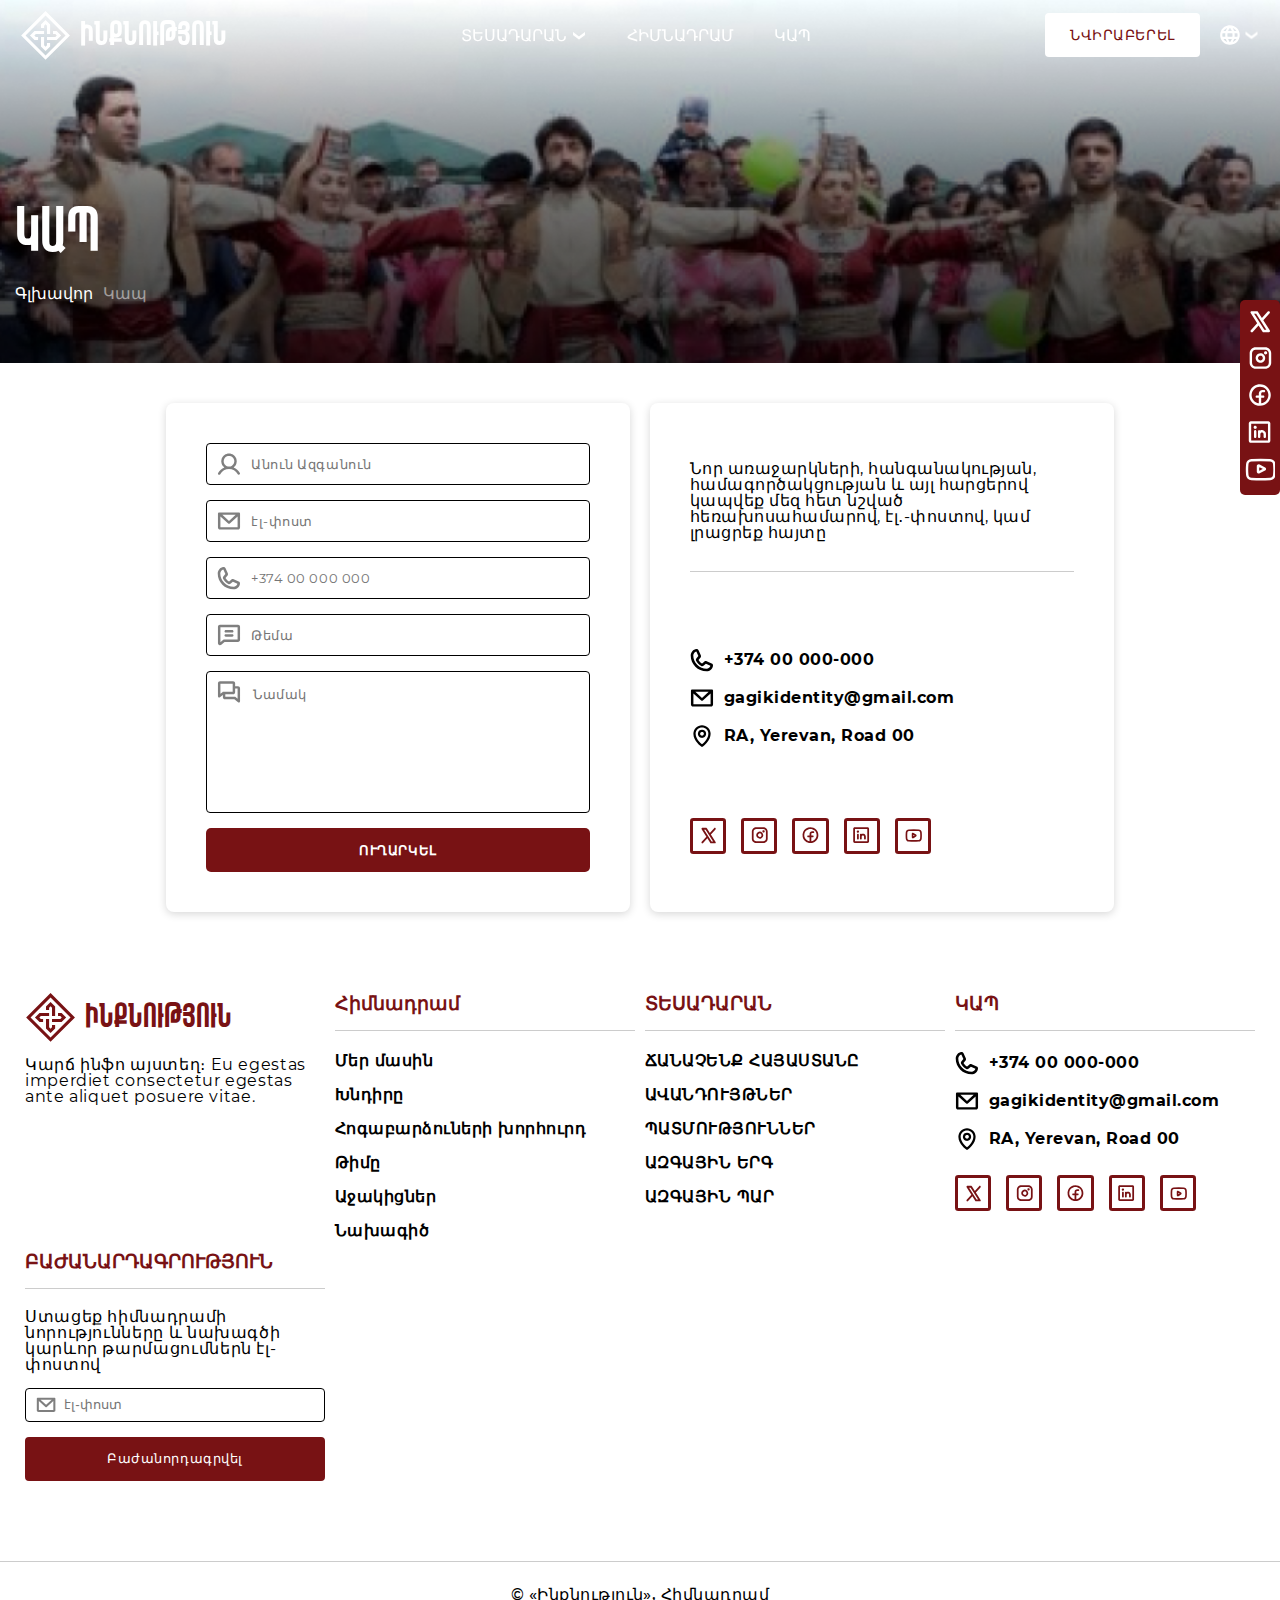
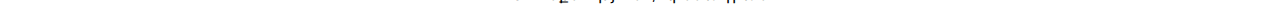
<file: contact.html>
<!DOCTYPE html>
<html lang="en">

<head>
    <meta charset="UTF-8">
    <meta name="viewport" content="width=device-width, initial-scale=1.0">
    <link rel="shortcut icon" href="favicon.ico" type="image/x-icon">
    <title>ԻՆՔՆՈՒԹՅՈՒՆ</title>
    <link rel="stylesheet" href="./Css/style.css">
    <link rel="stylesheet" href="./videotube/videotube.min.css">
</head>

<body>
    <header class="header">
        <div class="container-header container">
            <a class="logo" href="./index.html">
                <svg class="logo-icon">
                    <use xlink:href="./Img/sprite.svg#Logo" />
                </svg>
                <strong class="logo-text">ԻՆՔՆՈՒԹՅՈՒՆ</strong>
            </a>
            <nav class="navbar">
                <ul class="list-reset menu-ul-first">
                    <li>
                        <div class="menu-link-hover">
                            <div class="videolibrary" onclick="myMenuFunction()">
                                <a href="#" class="menu-link menu-link-videolibrary">
                                    ՏԵՍԱԴԱՐԱՆ
                                </a>
                            </div>
                            <ul class="videolibrary-content list-reset" id="videolibrary-content">
                                <li><a href="./gallery.html" class="videolibrary-services">ՃԱՆԱՉԵՆՔ ՀԱՅԱՍՏԱՆԸ</a></li>
                                <li><a href="./gallery.html" class="videolibrary-services">ԱՎԱՆԴՈՒՅԹՆԵՐ</a></li>
                                <li><a href="./gallery.html" class="videolibrary-services">ՊԱՏՄՈՒԹՅՈՒՆՆԵՐ</a></li>
                                <li><a href="./gallery.html" class="videolibrary-services">ԱԶԳԱՅԻՆ ԵՐԳ</a></li>
                                <li><a href="./gallery.html" class="videolibrary-services">ԱԶԳԱՅԻՆ ՊԱՐ</a></li>
                            </ul>
                        </div>
                    </li>
                    <li><a href="./fund.html">ՀԻՄՆԱԴՐԱՄ</a></li>
                    <li><a href="./contact.html">ԿԱՊ</a></li>
                </ul>

            </nav>
            <div class="burger-menu">
                <ul class="list-reset menu-ul">
                    <li>
                        <div class="menu-link-hover">
                            <div class="language" onclick="myLanguageFunction()">
                                <a href="#" class="menu-link menu-link-language">
                                    <svg class="menu-language-icon">
                                        <use xlink:href="./Img/sprite.svg#language" />
                                    </svg>
                                </a>
                            </div>
                            <ul class="language-content list-reset" id="language-content">
                                <li>
                                    <a href="#" class="language-services">
                                        <svg class="language-icon">
                                            <use xlink:href="./Img/sprite.svg#english" />
                                        </svg>
                                    </a>
                                </li>
                                <li>
                                    <a href="#" class="language-services">
                                        <svg class="language-icon">
                                            <use xlink:href="./Img/sprite.svg#russia" />
                                        </svg>
                                    </a>
                                </li>
                                <li>
                                    <a href="#" class="language-services">
                                        <svg class="language-icon">
                                            <use xlink:href="./Img/sprite.svg#armenia" />
                                        </svg>
                                    </a>
                                </li>
                            </ul>
                        </div>
                    </li>
                    <li>
                        <a href="./donation.html" class="button-header">
                            ՆՎԻՐԱԲԵՐԵԼ
                        </a>
                    </li>
                </ul>
                <button class="burger">
                    <span class="burger__line"></span>
                    <span class="burger__line"></span>
                    <span class="burger__line"></span>
                </button>
            </div>
        </div>
    </header>
    <ul class="header-socials-list">
        <li class="header-socials-item">
            <a class="header-socials-link" href="#" target="_blank">
                <svg class="header-socials-icon">
                    <use xlink:href="./Img/sprite.svg#twitter" />
                </svg>
            </a>
        </li>
        <li class="header-socials-item">
            <a class="header-socials-link" href="#" target="_blank">
                <svg class="header-socials-icon">
                    <use xlink:href="./Img/sprite.svg#instagram" />
                </svg>
            </a>
        </li>
        <li class="header-socials-item">
            <a class="header-socials-link" href="#" target="_blank">
                <svg class="header-socials-icon">
                    <use xlink:href="./Img/sprite.svg#facebook" />
                </svg>
            </a>
        </li>
        <li class="header-socials-item">
            <a class="header-socials-link" href="#" target="_blank">
                <svg class="header-socials-icon">
                    <use xlink:href="./Img/sprite.svg#linkedin" />
                </svg>
            </a>
        </li>
        <li class="header-socials-item">
            <a class="header-socials-link" href="#" target="_blank">
                <svg class="header-socials-icon">
                    <use xlink:href="./Img/sprite.svg#sideYoutube" />
                </svg>
            </a>
        </li>
    </ul>

    <main class="main">
        <div class="main__overlay"></div>
        <section class="contact-section1" style="background-image: url('./Img/contactimg.png');">
            <div class="contact-section1container container">
                <h1 class="contact-section1title title">ԿԱՊ</h1>
                <div class="contact">
                    <ul class="contact-ul list-reset">
                        <li><a href="./index.html">Գլխավոր <i class="fa-solid fa-chevron-right"></i> </a></li>
                    </ul>
                    <ul class="contact-ul-contact list-reset">
                        <li> <a href="#"> Կապ</a></li>
                    </ul>
                </div>
            </div>
        </section>
        <section class="contact-section2">
            <div class="contact-section2container">
                <div class="contact-section2-first">
                    <form class="contactform" action="#" method="POST">
                        <label class="form-lable">
                            <svg class="form-lable-icon">
                                <use xlink:href="./Img/sprite.svg#user" />
                            </svg>
                            <input class="form-input" type="text" name="email" placeholder="Անուն Ազգանուն"
                                class="nameinput" required>
                        </label>
                        <label class="form-lable">
                            <svg class="form-lable-icon">
                                <use xlink:href="./Img/sprite.svg#email" />
                            </svg>
                            <input class="form-input" type="email" name="email" placeholder="էլ-փոստ" class="emailinput"
                                required>
                        </label>
                        <label class="form-lable">
                            <svg class="form-lable-icon">
                                <use xlink:href="./Img/sprite.svg#phone" />
                            </svg>
                            <input class="form-input" type="tel" name="email" placeholder="+374 00 000 000"
                                class="phoneinput" required>
                        </label>
                        <label class="form-lable">
                            <svg class="form-lable-icon">
                                <use xlink:href="./Img/sprite.svg#sms" />
                            </svg>
                            <input class="form-input" type="text" name="email" placeholder="Թեմա" class="themeinput"
                                required>
                        </label>
                        <label class="form-lable">
                            <svg class="form-lable-icon">
                                <use xlink:href="./Img/sprite.svg#massage" />
                            </svg>
                            <textarea name="email" placeholder="Նամակ" class="messageinput" rows="5"></textarea>
                        </label>
                        <button type="submit" class="submit-button">ՈՒՂԱՐԿԵԼ</button>
                    </form>
                </div>
                <div class="contact-section2-second">
                    <p class="contact-text">Նոր առաջարկների, հանգանակության, համագործակցության և այլ հարցերով կապվեք
                        մեզ հետ նշված
                        հեռախոսահամարով, էլ․-փոստով, կամ լրացրեք հայտը
                    </p>
                    <ul class="footer-contact-list">
                        <li class="footer-contact-item">
                            <a class="footer-contact-link" href="tel:+374-00-00-00">
                                <svg class="footer-contact-icon">
                                    <use xlink:href="./Img/sprite.svg#phone" />
                                </svg>
                                +374 00 000-000
                            </a>
                        </li>
                        <li class="footer-contact-item">
                            <a class="footer-contact-link" href="mailto:z5C5o@example.com">
                                <svg class="footer-contact-icon">
                                    <use xlink:href="./Img/sprite.svg#email" />
                                </svg>
                                gagikidentity@gmail.com
                            </a>
                        </li>
                        <li class="footer-contact-item">
                            <a class="footer-contact-link" href="#">
                                <svg class="footer-contact-icon">
                                    <use xlink:href="./Img/sprite.svg#location" />
                                </svg>
                                RA, Yerevan, Road 00
                            </a>
                        </li>
                    </ul>
                    <ul class="footer-socials-list">
                        <li class="footer-socials-item">
                            <a class="footer-socials-link" href="#" target="_blank">
                                <svg class="footer-socials-icon">
                                    <use xlink:href="./Img/sprite.svg#twitter" />
                                </svg>
                            </a>
                        </li>
                        <li class="footer-socials-item">
                            <a class="footer-socials-link" href="#" target="_blank">
                                <svg class="footer-socials-icon">
                                    <use xlink:href="./Img/sprite.svg#instagram" />
                                </svg>
                            </a>
                        </li>
                        <li class="footer-socials-item">
                            <a class="footer-socials-link" href="#" target="_blank">
                                <svg class="footer-socials-icon">
                                    <use xlink:href="./Img/sprite.svg#facebook" />
                                </svg>
                            </a>
                        </li>
                        <li class="footer-socials-item">
                            <a class="footer-socials-link" href="#" target="_blank">
                                <svg class="footer-socials-icon">
                                    <use xlink:href="./Img/sprite.svg#linkedin" />
                                </svg>
                            </a>
                        </li>
                        <li class="footer-socials-item">
                            <a class="footer-socials-link" href="#" target="_blank">
                                <svg class="footer-socials-icon">
                                    <use xlink:href="./Img/sprite.svg#youtube" />
                                </svg>
                            </a>
                        </li>
                    </ul>
                </div>
            </div>
        </section>
    </main>

    <footer class="footer">
        <div class="container-footer ">
            <div class="footer-content1">
                <a class="logo" href="./index.html">
                    <svg class="logo-icon">
                        <use xlink:href="./Img/sprite.svg#Logo" />
                    </svg>
                    <strong class="logo-text">ԻՆՔՆՈՒԹՅՈՒՆ</strong>
                </a>
                <p class="footer-text">Կարճ ինֆո այստեղ։ Eu egestas imperdiet consectetur egestas ante aliquet posuere
                    vitae.</p>
            </div>
            <div class="footer-content2">
                <h3 class="footer-title">Հիմնադրամ</h3>
                <ul class="footer-list">
                    <li class="footer-item">
                        <a class="footer-link" href="#">
                            Մեր մասին
                        </a>
                    </li>
                    <li class="footer-item">
                        <a class="footer-link" href="#">
                            Խնդիրը
                        </a>
                    </li>
                    <li class="footer-item">
                        <a class="footer-link" href="#">
                            Հոգաբարձուների խորհուրդ
                        </a>
                    </li>
                    <li class="footer-item">
                        <a class="footer-link" href="#">
                            Թիմը
                        </a>
                    </li>
                    <li class="footer-item">
                        <a class="footer-link" href="#">
                            Աջակիցներ
                        </a>
                    </li>
                    <li class="footer-item">
                        <a class="footer-link" href="#">
                            Նախագիծ
                        </a>
                    </li>
                </ul>
            </div>
            <div class="footer-content2">
                <h3 class="footer-title">ՏԵՍԱԴԱՐԱՆ</h3>
                <ul class="list-reset">
                    <li class="footer-item"><a class="footer-link" href="#">ՃԱՆԱՉԵՆՔ ՀԱՅԱՍՏԱՆԸ</a></li>
                    <li class="footer-item"><a class="footer-link" href="#">ԱՎԱՆԴՈՒՅԹՆԵՐ</a></li>
                    <li class="footer-item"><a class="footer-link" href="#">ՊԱՏՄՈՒԹՅՈՒՆՆԵՐ</a></li>
                    <li class="footer-item"><a class="footer-link" href="#">ԱԶԳԱՅԻՆ ԵՐԳ</a></li>
                    <li class="footer-item"><a class="footer-link" href="#">ԱԶԳԱՅԻՆ ՊԱՐ</a></li>
                </ul>
            </div>
            <div class="footer-content2">
                <h3 class="footer-title">ԿԱՊ</h3>
                <ul class="footer-contact-list">
                    <li class="footer-contact-item">
                        <a class="footer-contact-link" href="tel:+374-00-00-00">
                            <svg class="footer-contact-icon">
                                <use xlink:href="./Img/sprite.svg#phone" />
                            </svg>
                            +374 00 000-000
                        </a>
                    </li>
                    <li class="footer-contact-item">
                        <a class="footer-contact-link" href="mailto:z5C5o@example.com">
                            <svg class="footer-contact-icon">
                                <use xlink:href="./Img/sprite.svg#email" />
                            </svg>
                            gagikidentity@gmail.com
                        </a>
                    </li>
                    <li class="footer-contact-item">
                        <a class="footer-contact-link" href="#">
                            <svg class="footer-contact-icon">
                                <use xlink:href="./Img/sprite.svg#location" />
                            </svg>
                            RA, Yerevan, Road 00
                        </a>
                    </li>
                </ul>
                <ul class="footer-socials-list">
                    <li class="footer-socials-item">
                        <a class="footer-socials-link" href="#" target="_blank">
                            <svg class="footer-socials-icon">
                                <use xlink:href="./Img/sprite.svg#twitter" />
                            </svg>
                        </a>
                    </li>
                    <li class="footer-socials-item">
                        <a class="footer-socials-link" href="#" target="_blank">
                            <svg class="footer-socials-icon">
                                <use xlink:href="./Img/sprite.svg#instagram" />
                            </svg>
                        </a>
                    </li>
                    <li class="footer-socials-item">
                        <a class="footer-socials-link" href="#" target="_blank">
                            <svg class="footer-socials-icon">
                                <use xlink:href="./Img/sprite.svg#facebook" />
                            </svg>
                        </a>
                    </li>
                    <li class="footer-socials-item">
                        <a class="footer-socials-link" href="#" target="_blank">
                            <svg class="footer-socials-icon">
                                <use xlink:href="./Img/sprite.svg#linkedin" />
                            </svg>
                        </a>
                    </li>
                    <li class="footer-socials-item">
                        <a class="footer-socials-link" href="#" target="_blank">
                            <svg class="footer-socials-icon">
                                <use xlink:href="./Img/sprite.svg#youtube" />
                            </svg>
                        </a>
                    </li>
                </ul>
            </div>

            <div class="footer-content2">
                <h3 class="footer-title">ԲԱԺԱՆԱՐԴԱԳՐՈՒԹՅՈՒՆ</h3>
                <p class="footer-text">
                    Ստացեք հիմնադրամի նորությունները և նախագծի կարևոր թարմացումներն էլ-փոստով
                </p>
                <form class="footer-form" action="#" enctype="multipart/form-data" method="post">
                    <label class="footer-form-label">
                        <svg class="footer-form-icon">
                            <use xlink:href="./Img/sprite.svg#email" />
                        </svg>
                        <input class="footer-form-input" type="email" placeholder="էլ-փոստ" required>
                    </label>
                    <button class="footer-form-button" type="submit">
                        Բաժանորդագրվել
                    </button>
                </form>
            </div>
        </div>
        <div class="container-deepfooter">
            <p>© «Ինքնություն», Հիմնադրամ <span class="copyright" id="copyright"></span></p>
        </div>
    </footer>
    <script src="./script.js"></script>
</body>

</html>
</file>
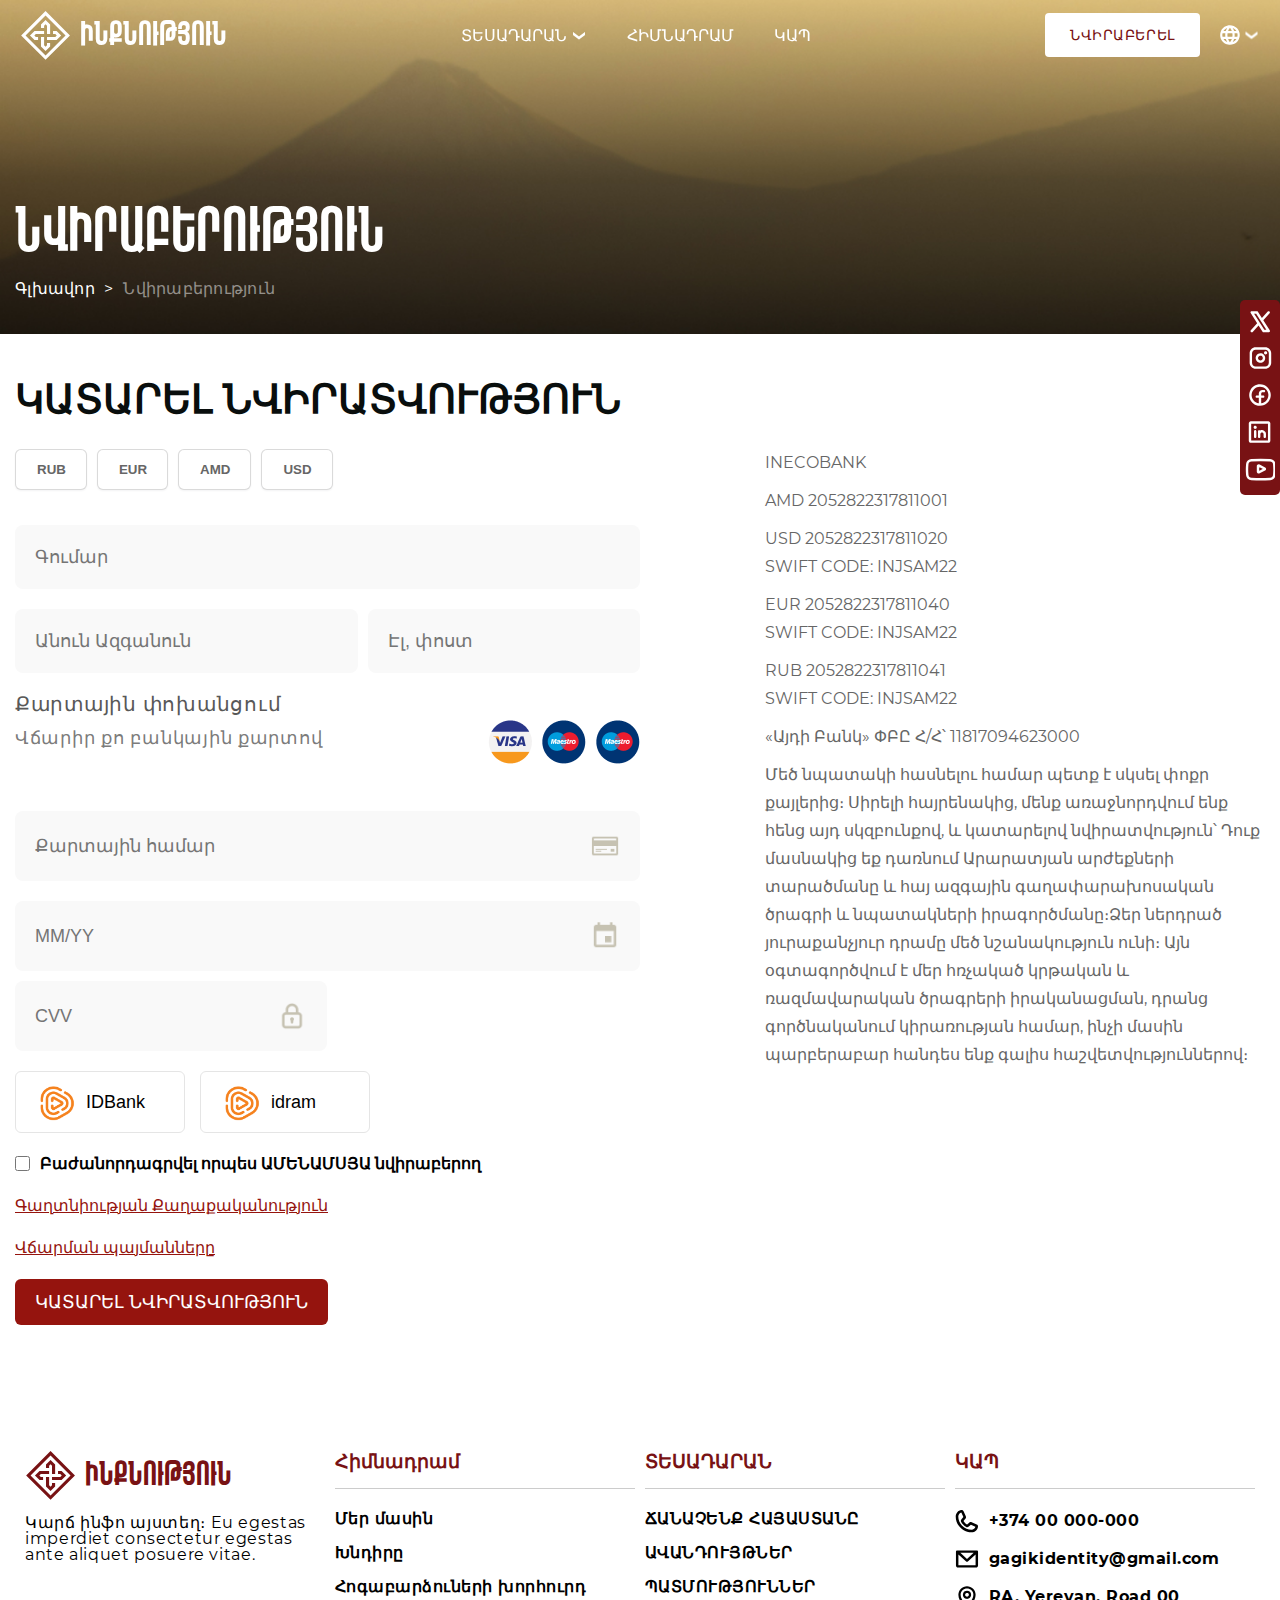
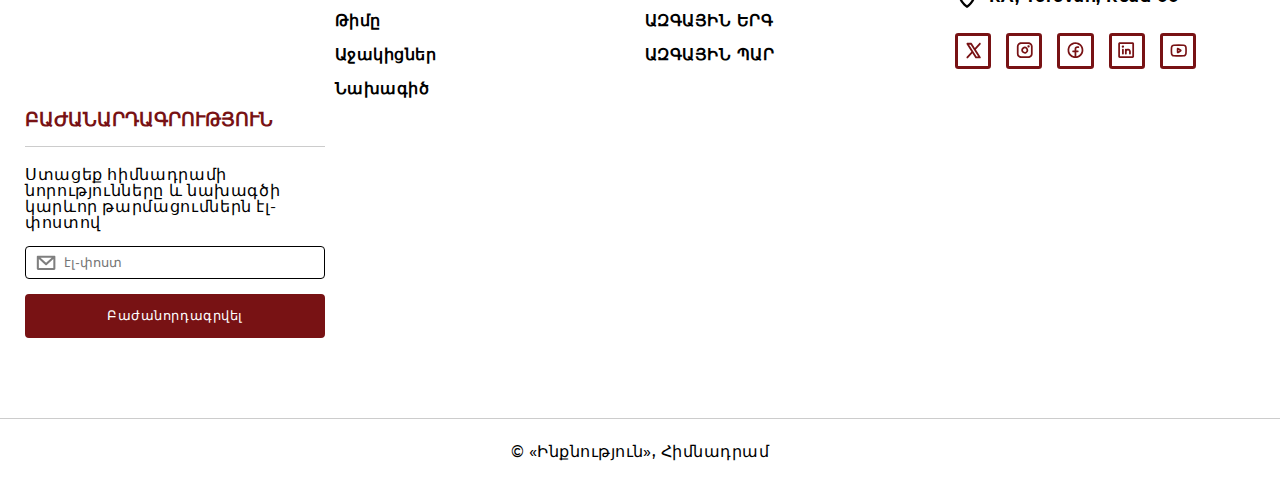
<file: donation.html>
<!DOCTYPE html>
<html lang="en">

<head>
    <meta charset="UTF-8">
    <meta name="viewport" content="width=device-width, initial-scale=1.0">
    <title>ԻՆՔՆՈՒԹՅՈՒՆ</title>
    <link rel="shortcut icon" href="favicon.ico" type="image/x-icon">
    <link rel="stylesheet" href="./Css/style.css">
</head>

<body>
    <!-- HEADER START -->
    <header class="header">
        <div class="container-header container">
            <a class="logo" href="./index.html">
                <svg class="logo-icon">
                    <use xlink:href="./Img/sprite.svg#Logo" />
                </svg>
                <strong class="logo-text">ԻՆՔՆՈՒԹՅՈՒՆ</strong>
            </a>
            <nav class="navbar">
                <ul class="list-reset menu-ul-first">
                    <li>
                        <div class="menu-link-hover">
                            <div class="videolibrary" onclick="myMenuFunction()">
                                <a href="#" class="menu-link menu-link-videolibrary">
                                    ՏԵՍԱԴԱՐԱՆ
                                </a>
                            </div>
                            <ul class="videolibrary-content list-reset" id="videolibrary-content">
                                <li><a href="./gallery.html" class="videolibrary-services">ՃԱՆԱՉԵՆՔ ՀԱՅԱՍՏԱՆԸ</a></li>
                                <li><a href="./gallery.html" class="videolibrary-services">ԱՎԱՆԴՈՒՅԹՆԵՐ</a></li>
                                <li><a href="./gallery.html" class="videolibrary-services">ՊԱՏՄՈՒԹՅՈՒՆՆԵՐ</a></li>
                                <li><a href="./gallery.html" class="videolibrary-services">ԱԶԳԱՅԻՆ ԵՐԳ</a></li>
                                <li><a href="./gallery.html" class="videolibrary-services">ԱԶԳԱՅԻՆ ՊԱՐ</a></li>
                            </ul>
                        </div>
                    </li>
                    <li><a href="./fund.html">ՀԻՄՆԱԴՐԱՄ</a></li>
                    <li><a href="./contact.html">ԿԱՊ</a></li>
                </ul>

            </nav>
            <div class="burger-menu">
                <ul class="list-reset menu-ul">
                    <li>
                        <div class="menu-link-hover">
                            <div class="language" onclick="myLanguageFunction()">
                                <a href="#" class="menu-link menu-link-language">
                                    <svg class="menu-language-icon">
                                        <use xlink:href="./Img/sprite.svg#language" />
                                    </svg>
                                </a>
                            </div>
                            <ul class="language-content list-reset" id="language-content">
                                <li>
                                    <a href="#" class="language-services">
                                        <svg class="language-icon">
                                            <use xlink:href="./Img/sprite.svg#english" />
                                        </svg>
                                    </a>
                                </li>
                                <li>
                                    <a href="#" class="language-services">
                                        <svg class="language-icon">
                                            <use xlink:href="./Img/sprite.svg#russia" />
                                        </svg>
                                    </a>
                                </li>
                                <li>
                                    <a href="#" class="language-services">
                                        <svg class="language-icon">
                                            <use xlink:href="./Img/sprite.svg#armenia" />
                                        </svg>
                                    </a>
                                </li>
                            </ul>
                        </div>
                    </li>
                    <li>
                        <a href="./donation.html" class="button-header">
                            ՆՎԻՐԱԲԵՐԵԼ
                        </a>
                    </li>
                </ul>
                <button class="burger">
                    <span class="burger__line"></span>
                    <span class="burger__line"></span>
                    <span class="burger__line"></span>
                </button>
            </div>
        </div>
    </header>
    <ul class="header-socials-list">
        <li class="header-socials-item">
            <a class="header-socials-link" href="#" target="_blank">
                <svg class="header-socials-icon">
                    <use xlink:href="./Img/sprite.svg#twitter" />
                </svg>
            </a>
        </li>
        <li class="header-socials-item">
            <a class="header-socials-link" href="#" target="_blank">
                <svg class="header-socials-icon">
                    <use xlink:href="./Img/sprite.svg#instagram" />
                </svg>
            </a>
        </li>
        <li class="header-socials-item">
            <a class="header-socials-link" href="#" target="_blank">
                <svg class="header-socials-icon">
                    <use xlink:href="./Img/sprite.svg#facebook" />
                </svg>
            </a>
        </li>
        <li class="header-socials-item">
            <a class="header-socials-link" href="#" target="_blank">
                <svg class="header-socials-icon">
                    <use xlink:href="./Img/sprite.svg#linkedin" />
                </svg>
            </a>
        </li>
        <li class="header-socials-item">
            <a class="header-socials-link" href="#" target="_blank">
                <svg class="header-socials-icon">
                    <use xlink:href="./Img/sprite.svg#sideYoutube" />
                </svg>
            </a>
        </li>
    </ul>
    <!-- HEADER END -->

    <!-- MAIN START -->
    <main class="main">
        <div class="main__overlay"></div>
        <!-- START HERO SECTION -->
        <section class="hero" style="background-image: url(Img/donationHeroImg.jpg);">
            <div class="hero__container container">
                <h1 class="hero__title title">
                    ՆՎԻՐԱԲԵՐՈՒԹՅՈՒՆ
                </h1>
                <div class="hero__links">
                    <a class="hero__home-link" href="./index.html">
                        Գլխավոր
                    </a>
                    <span class="hero__subtitle">
                        Նվիրաբերություն
                    </span>
                </div>
            </div>
        </section>
        <!-- END HERO SECTION -->

        <!-- START DONATION SECTION -->
        <section class="donation">
            <div class="donation__container container">
                <h2 class="donation__title">
                    ԿԱՏԱՐԵԼ ՆՎԻՐԱՏՎՈՒԹՅՈՒՆ
                </h2>
                <div class="donation__wrapper">
                    <form class="donation__form" action="#" method="post" enctype="multipart/form-data">
                        <ul class="donation__list">
                            <li class="donation__item">
                                <button class="donation__coins" type="button">
                                    RUB
                                </button>
                            </li>
                            <li class="donation__item">
                                <button class="donation__coins" type="button">
                                    EUR
                                </button>
                            </li>
                            <li class="donation__item">
                                <button class="donation__coins" type="button">
                                    AMD
                                </button>
                            </li>
                            <li class="donation__item">
                                <button class="donation__coins" type="button">
                                    USD
                                </button>
                            </li>
                        </ul>
                        <input class="donation__input" type="number" required placeholder="Գումար">
                        <div class="donation__name-email">
                            <input class="donation__input donation__input__name" type="text" required
                                placeholder="Անուն Ազգանուն">
                            <input class="donation__input" type="text" required placeholder="Էլ, փոստ">
                        </div>
                        <div class="donation__card-transfer">
                            <div class="donation__texts">
                                <h3 class="donation__card-title">
                                    Քարտային փոխանցում
                                </h3>
                                <p class="donation__card-text">
                                    Վճարիր քո բանկային քարտով
                                </p>
                            </div>
                            <div class="donation__cards">
                                <img class="donation__img" src="./Img/visa.png" alt="visa-card">
                                <img class="donation__img" src="./Img/mastro.png" alt="mastercard-card">
                                <img class="donation__img" src="./Img/mastro.png" alt="maestro-card">
                            </div>
                        </div>
                        <label class="donation__label">
                            <input class="donation__card-number" type="number" required placeholder="Քարտային համար">
                            <img class="donation__icon" src="Img/Card.png" alt="card">
                        </label>
                        <div class="donation__date-box">
                            <label class="donation__label">
                                <input class="donation__card-date" type="text" placeholder="MM/YY" required>
                                <img class="donation__icon" src="Img/Calender.png" alt="calendar">
                            </label>
                            <label class="donation__label">
                                <input class="donation__card-cvv" type="number" placeholder="CVV" required>
                                <img class="donation__icon" src="Img/Lock.png" alt="lock">
                            </label>
                        </div>
                        <div class="donation__buttons">
                            <button class="donation__button-idram" type="button">
                                <img class="donation__idram" src="./Img/iDram.png" alt="idBank">
                                IDBank
                            </button>
                            <button class="donation__button-idram" type="button">
                                <img class="donation__idram" src="./Img/iDram.png" alt="idram">
                                idram
                            </button>
                        </div>
                        <label class="donation__checkbox-label">
                            <input class="donation__checkbox" type="checkbox" required>
                            Բաժանորդագրվել որպես ԱՄԵՆԱՄՍՅԱ նվիրաբերող
                        </label>
                        <a class="donation__link" href="#" target="_blank">
                            Գաղտնիության Քաղաքականություն
                        </a>
                        <a class="donation__link" href="#" target="_blank">
                            Վճարման պայմանները
                        </a>
                        <button class="donation__submit-button" type="submit">
                            ԿԱՏԱՐԵԼ ՆՎԻՐԱՏՎՈՒԹՅՈՒՆ
                        </button>
                    </form>
                    <div class="donation__content">
                        <span class="donation__bank">
                            INECOBANK
                        </span>
                        <span class="donation__account">
                            AMD 2052822317811001
                        </span>
                        <span class="donation__account">
                            USD 2052822317811020
                            <br>
                            SWIFT CODE: INJSAM22
                        </span>
                        <span class="donation__account">
                            EUR 2052822317811040
                            <br>
                            SWIFT CODE: INJSAM22
                        </span>
                        <span class="donation__account">
                            RUB 2052822317811041
                            <br>
                            SWIFT CODE: INJSAM22
                        </span>
                        <span class="donation__idbank-account">
                            «Այդի Բանկ» ՓԲԸ Հ/Հ՝ 11817094623000
                        </span>
                        <p class="donation__text">
                            Մեծ նպատակի հասնելու համար պետք է սկսել փոքր քայլերից։ Սիրելի հայրենակից,
                            մենք առաջնորդվում ենք հենց այդ սկզբունքով, և կատարելով նվիրատվություն՝ Դուք մասնակից եք
                            դառնում Արարատյան արժեքների տարածմանը և հայ ազգային գաղափարախոսական ծրագրի և նպատակների
                            իրագործմանը։Ձեր ներդրած յուրաքանչյուր դրամը մեծ նշանակություն ունի։ Այն օգտագործվում է մեր
                            հռչակած կրթական և ռազմավարական ծրագրերի իրականացման, դրանց գործնականում կիրառության համար,
                            ինչի մասին պարբերաբար հանդես ենք գալիս հաշվետվություններով։
                        </p>
                    </div>
                </div>
            </div>
        </section>
        <!-- END DONATION SECTION -->
    </main>
    <!-- MAIN END -->

    <!-- FOOTER START -->
    <footer class="footer">
        <div class="container-footer ">
            <div class="footer-content1">
                <a class="logo" href="./index.html">
                    <svg class="logo-icon">
                        <use xlink:href="./Img/sprite.svg#Logo" />
                    </svg>
                    <strong class="logo-text">ԻՆՔՆՈՒԹՅՈՒՆ</strong>
                </a>
                <p class="footer-text">Կարճ ինֆո այստեղ։ Eu egestas imperdiet consectetur egestas ante aliquet posuere
                    vitae.</p>
            </div>
            <div class="footer-content2">
                <h3 class="footer-title">Հիմնադրամ</h3>
                <ul class="footer-list">
                    <li class="footer-item">
                        <a class="footer-link" href="#">
                            Մեր մասին
                        </a>
                    </li>
                    <li class="footer-item">
                        <a class="footer-link" href="#">
                            Խնդիրը
                        </a>
                    </li>
                    <li class="footer-item">
                        <a class="footer-link" href="#">
                            Հոգաբարձուների խորհուրդ
                        </a>
                    </li>
                    <li class="footer-item">
                        <a class="footer-link" href="#">
                            Թիմը
                        </a>
                    </li>
                    <li class="footer-item">
                        <a class="footer-link" href="#">
                            Աջակիցներ
                        </a>
                    </li>
                    <li class="footer-item">
                        <a class="footer-link" href="#">
                            Նախագիծ
                        </a>
                    </li>
                </ul>
            </div>
            <div class="footer-content2">
                <h3 class="footer-title">ՏԵՍԱԴԱՐԱՆ</h3>
                <ul class="list-reset">
                    <li class="footer-item"><a class="footer-link" href="#">ՃԱՆԱՉԵՆՔ ՀԱՅԱՍՏԱՆԸ</a></li>
                    <li class="footer-item"><a class="footer-link" href="#">ԱՎԱՆԴՈՒՅԹՆԵՐ</a></li>
                    <li class="footer-item"><a class="footer-link" href="#">ՊԱՏՄՈՒԹՅՈՒՆՆԵՐ</a></li>
                    <li class="footer-item"><a class="footer-link" href="#">ԱԶԳԱՅԻՆ ԵՐԳ</a></li>
                    <li class="footer-item"><a class="footer-link" href="#">ԱԶԳԱՅԻՆ ՊԱՐ</a></li>
                </ul>
            </div>
            <div class="footer-content2">
                <h3 class="footer-title">ԿԱՊ</h3>
                <ul class="footer-contact-list">
                    <li class="footer-contact-item">
                        <a class="footer-contact-link" href="tel:+374-00-00-00">
                            <svg class="footer-contact-icon">
                                <use xlink:href="./Img/sprite.svg#phone" />
                            </svg>
                            +374 00 000-000
                        </a>
                    </li>
                    <li class="footer-contact-item">
                        <a class="footer-contact-link" href="mailto:z5C5o@example.com">
                            <svg class="footer-contact-icon">
                                <use xlink:href="./Img/sprite.svg#email" />
                            </svg>
                            gagikidentity@gmail.com
                        </a>
                    </li>
                    <li class="footer-contact-item">
                        <a class="footer-contact-link" href="#">
                            <svg class="footer-contact-icon">
                                <use xlink:href="./Img/sprite.svg#location" />
                            </svg>
                            RA, Yerevan, Road 00
                        </a>
                    </li>
                </ul>
                <ul class="footer-socials-list">
                    <li class="footer-socials-item">
                        <a class="footer-socials-link" href="#" target="_blank">
                            <svg class="footer-socials-icon">
                                <use xlink:href="./Img/sprite.svg#twitter" />
                            </svg>
                        </a>
                    </li>
                    <li class="footer-socials-item">
                        <a class="footer-socials-link" href="#" target="_blank">
                            <svg class="footer-socials-icon">
                                <use xlink:href="./Img/sprite.svg#instagram" />
                            </svg>
                        </a>
                    </li>
                    <li class="footer-socials-item">
                        <a class="footer-socials-link" href="#" target="_blank">
                            <svg class="footer-socials-icon">
                                <use xlink:href="./Img/sprite.svg#facebook" />
                            </svg>
                        </a>
                    </li>
                    <li class="footer-socials-item">
                        <a class="footer-socials-link" href="#" target="_blank">
                            <svg class="footer-socials-icon">
                                <use xlink:href="./Img/sprite.svg#linkedin" />
                            </svg>
                        </a>
                    </li>
                    <li class="footer-socials-item">
                        <a class="footer-socials-link" href="#" target="_blank">
                            <svg class="footer-socials-icon">
                                <use xlink:href="./Img/sprite.svg#youtube" />
                            </svg>
                        </a>
                    </li>
                </ul>
            </div>

            <div class="footer-content2">
                <h3 class="footer-title">ԲԱԺԱՆԱՐԴԱԳՐՈՒԹՅՈՒՆ</h3>
                <p class="footer-text">
                    Ստացեք հիմնադրամի նորությունները և նախագծի կարևոր թարմացումներն էլ-փոստով
                </p>
                <form class="footer-form" action="#" enctype="multipart/form-data" method="post">
                    <label class="footer-form-label">
                        <svg class="footer-form-icon">
                            <use xlink:href="./Img/sprite.svg#email" />
                        </svg>
                        <input class="footer-form-input" type="email" placeholder="էլ-փոստ" required>
                    </label>
                    <button class="footer-form-button" type="submit">
                        Բաժանորդագրվել
                    </button>
                </form>
            </div>
        </div>
        <div class="container-deepfooter">
            <p>© «Ինքնություն», Հիմնադրամ <span class="copyright" id="copyright"></span></p>
        </div>
    </footer>
    <!-- FOOTER END -->

    <script src="script.js"></script>
</body>

</html>
</file>
<file: Css/style.css>
/*===NULL CSS===========================================*/
*,
*:before,
*:after {
  box-sizing: inherit;
}

html {
  box-sizing: border-box;
}

/*===/NULL CSS===========================================*/
html,
body {
  width: 100%;
  height: 100%;
}

body {
  margin: 0;
  font-family: "Montserrat";
  font-size: 16px;
}

@font-face {
  font-family: 'Montserrat';
  src: local('Montserrat Bold'), local('Montserrat-Bold'),
    url('../fonts/Montserrat-Bold.woff2') format('woff2'),
    url('../fonts/Montserrat-Bold.woff') format('woff');
  display: swap;
  font-weight: 700;
  font-style: normal;
}

@font-face {
  font-family: 'Montserrat';
  src: local('Montserrat SemiBold'), local('Montserrat-SemiBold'),
    url('../fonts/Montserrat-SemiBold.woff2') format('woff2'),
    url('../fonts/Montserrat-SemiBold.woff') format('woff');
  display: swap;
  font-weight: 600;
  font-style: normal;
}

@font-face {
  font-family: 'Montserrat';
  src: local('Montserrat Medium'), local('Montserrat-Medium'),
    url('../fonts/Montserrat-Medium.woff2') format('woff2'),
    url('../fonts/Montserrat-Medium.woff') format('woff');
  display: swap;
  font-weight: 500;
  font-style: normal;
}

@font-face {
  font-family: 'Montserrat';
  src: local('Montserrat Regular'), local('Montserrat-Regular'),
    url('../fonts/Montserrat-Regular.woff2') format('woff2'),
    url('../fonts/Montserrat-Regular.woff') format('woff');
  display: swap;
  font-weight: 400;
  font-style: normal;
}

@font-face {
  font-family: 'Arm-Hmks-Bebas-Neue-Regular';
  src: local('Arm-Hmks-Bebas-Neue-Regular'), local('Arm-Hmks-Bebas-Neue-Regular'),
    url('../fonts/Arm-Hmks-Bebas-Neue-Regular.woff2') format('woff2');
  display: swap;
  font-weight: 400;
  font-style: normal;
}


ul {
  list-style: none;
  padding: 0;
  margin: 0;
}

h1,
h2,
h3,
h4,
h5,
h6 {
  margin: 0;
}

p {
  margin: 0;
}

button {
  padding: 0;
  border: none;
  background-color: transparent;
  cursor: pointer;
}

input {
  padding: 0;
  border: none;
  outline: none;
  background-color: transparent;
  cursor: pointer;
}

img {
  max-width: 100%;
  height: auto;
  display: block;
  object-fit: cover;
}

a {
  display: inline-block;
  text-decoration: none;
  color: inherit;
}

.container {
  max-width: 1400px;
  padding: 0 15px;
  margin: 0 auto;
}

.main {
  min-height: 100%;
}

.title {
  color: #FFF;
  font-family: "Arm-Hmks-Bebas-Neue-Regular";
  font-size: clamp(2.5rem, 5vw, 4rem);
  font-weight: 400;
  line-height: 100%;
}

.main__overlay {
  position: fixed;
  top: 0;
  left: 0;
  right: 0;
  bottom: 0;
  z-index: 9;
  opacity: 0;
  visibility: hidden;
  background-color: rgba(0, 0, 0, 0);
  transition: background-color 0.6s;
}

.main__overlay_active {
  opacity: 1;
  visibility: visible;
  background-color: rgba(0, 0, 0, 0.5);
}

.navbar {
  position: fixed;
  left: 0;
  right: 0;
  top: -100%;
  bottom: 100%;
  z-index: 10;
  max-height: 335px;
  background-color: #fff;
  overflow: auto;
  transition: top 0.6s,
    bottom 0.6s
}

.nav_active {
  top: 0;
  bottom: 0;
}

.menu-ul {
  display: flex;
  justify-content: space-between;
  align-items: center;
  gap: 20px;

  @media(min-width:992px) {
    flex-direction: row-reverse;
    padding: 0;
  }
}


.menu-ul-first {
  display: flex;
  align-items: center;
  flex-direction: column;
  gap: 40px;
  height: 100%;
  padding: 0 15px;
}


@media(min-width:992px) {
  .navbar {
    position: static;
    background-color: transparent;
    overflow: visible;
  }

  .menu-ul-first {
    flex-direction: row;
    padding: 0;
  }
}

.burger {
  --width: 30px;
  --height: 25px;
  --height-line: 4px;
  --center: calc((var(--height) / 2) - (var(--height-line) / 2));
  --center-: calc((var(--height) / -2) - (var(--height-line) / -2));
  position: relative;
  z-index: 12;
  display: inline-flex;
  flex-direction: column;
  justify-content: space-between;
  width: var(--width);
  height: var(--height);
  cursor: pointer;
  background-color: transparent;
  border: none;
}

.burger__line {
  height: var(--height-line);
  width: 100%;
  background-color: #781212;
}

.burger_active .burger__line {
  transition: transform 0.5s ease,
    background-color 0.5s ease;
  background-color: #781212;
}

.burger_active .burger__line:nth-child(1) {
  transform: translateY(var(--center)) rotate(45deg);
}

.burger_active .burger__line:nth-child(2) {
  transform: scaleX(0);
}

.burger_active .burger__line:nth-child(3) {
  transform: translateY(var(--center-)) rotate(-45deg);
}



@media(min-width:992px) {
  .burger {
    display: none;
  }
}


.menu-active {
  border-bottom: 1.5px solid #781214;
}


.language-icon {
  width: 1.269rem;
  height: 1.269rem;
}

/*************************header***************/

header {
  position: fixed;
  display: flex;
  justify-items: center;
  width: 100%;
  top: 0;
  left: 0;
  z-index: 101;
  background-color: transparent;
  transition: background-color 0.5s,
    box-shadow 0.5s;

  & .logo-icon {
    z-index: 11;
    fill: #fff;
  }

  & .logo-text {
    display: none;
    color: #fff;
    font-size: 35px;
    font-weight: 400;
    line-height: 32px;
    font-family: "Arm-Hmks-Bebas-Neue-Regular";
    transition: color 0.3s ease;

    @media(min-width:992px) {
      display: block;
    }
  }

  & .menu-language-icon {
    width: 1.269rem;
    height: 1.269rem;
    fill: #fff;
  }

  & .burger span {
    background-color: #fff;
    transition: background-color 0.5s ease;
  }

  & .button-header {
    padding: 10px 25px;
    color: #781214;
    background-color: #fff;
    font-size: 0.875rem;
    font-weight: 500;
    border-radius: 0.25rem;
    line-height: 1.5rem;
    letter-spacing: 0.035rem;
    transition: color 0.5s ease,
      background-color 0.5s ease,
      transform 0.5s ease;
  }

  & a {
    font-weight: 500;
    color: #781214;
    transition: color 0.5s ease;

    @media(min-width:992px) {
      color: #fff;
    }
  }

  & .menu-link::after {
    content: "\203A";
    display: none;
    font-size: 2rem;
    color: #fff;
    transform: rotate(90deg);

    @media(min-width:768px) {
      display: block;
    }
  }

  &.header__scroll {
    background-color: #fff;
    box-shadow: 0rem 0.125rem 0.5rem 0rem rgba(0, 0, 0, 0.16);


    & .logo-icon {
      fill: #781214;
    }


    & .menu-language-icon {
      fill: #781214;
    }

    & .logo-text {
      color: #781214;
    }

    & .burger span {
      background-color: #781214;
    }

    & .button-header {
      color: #fff;
      background-color: #781214;
    }

    & a {
      color: #781214;
    }

    & .menu-link::after {
      color: #781214;
    }
  }
}

.burger-menu {
  display: flex;
  align-items: center;
  flex-direction: row-reverse;
  gap: 10px;
}

.logo {
  position: relative;
  z-index: 11;
  display: flex;
  align-items: center;
  gap: 10px;
  flex-shrink: 0;

  & .logo-icon {
    width: 50px;
    height: 50px;
    transition: fill 0.5s;
  }
}

.logo-icon {
  fill: #781214;
}

.logo-text {
  color: #781214;
  font-size: 35px;
  font-weight: 400;
  line-height: 32px;
  font-family: "Arm-Hmks-Bebas-Neue-Regular";
}


.text {
  margin: 0;
  color: #000;
  font-size: 16px;
  font-weight: 400;
  line-height: 28px;
}

.universal-title {
  font-family: "Arm-Hmks-Bebas-Neue-Regular";
  font-size: clamp(2.6rem, 5vw, 3rem);
  font-weight: 400;
  line-height: 100%;
  color: #781214;
}

.container-header {
  width: 100%;
  padding: 10px 20px;
  display: flex;
  justify-content: space-between;
  align-items: center;
  color: #781214;
}

.headerlogo {
  background-image: url(../Img/HeaderLogo.png);
  width: 200px;
  height: 60px;
  background-repeat: no-repeat;
  background-size: cover;
}

.menu-link {
  display: flex;
  align-items: center;
  gap: 10px;
}

.videolibrary-content,
.language-content {
  display: none;
  position: absolute;
  background-color: #fff;
  box-shadow: 0px 8px 16px 0px rgba(0, 0, 0, 0.2);
  z-index: 1;
  padding-top: 10px;
}

.videolibrary-content a,
.language-content a {
  color: #781214;
  padding: 10px 16px;
  text-decoration: none;
  display: block;
  text-align: left;
  font-size: 17px;
  font-weight: 400;
  border-bottom: 1px solid #781214;
}

.down {
  padding-left: 5px;
}

.menu-link-language i:nth-child(2):before {
  display: none;

  @media(min-width:992px) {
    display: block;
  }
}

.menu-link-videolibrary,
.menu-link-language {
  position: relative;
}

.menu-link-hover:hover {
  display: block;
}

#tranding {
  padding: 4rem 0;
}


.slider-ellipse {
  height: 200px;
}

.slider-ellipse__container {
  position: relative;
  width: 100%;
  height: 100%;
  overflow: hidden;
}

.slider-ellipse__slide {
  position: absolute;
  transition: left 0.5s, top 0.5s, transform 0.5s, opacity 0.5s;
  height: 200px;
  width: 100%;
  max-width: 70vw;
  transform: translate(-50%, -50%);
  border-radius: 15px;
  overflow: hidden;
}

.slider-ellipse__slide-poster {
  position: absolute;
  top: 0;
  left: 0;
  z-index: 5;
  width: 100%;
  height: 100%;
}

.slider-ellipse__slide svg {
  position: absolute;
  top: 50%;
  left: 50%;
  transform: translate(-50%, -50%);
  z-index: 10;
  width: 20px !important;
  height: 25px !important;
  cursor: pointer;
}

.slider-ellipse__slide span {
  position: absolute;
  left: 50%;
  bottom: 10px;
  transform: translate(-50%, -50%);
  z-index: 9;
  font-family: "Arm-Hmks-Bebas-Neue-Regular";
  font-size: 25px;
  font-weight: 400;
  color: #fff;
  white-space: nowrap;
}

.slider-ellipse__navigation {
  display: none;
  align-items: center;
  justify-content: center;
  gap: 60px;
  margin-top: 40px;
}

.slider-ellipse__pagination {
  display: flex;
  align-items: center;
  justify-content: center;
  gap: 5px;
  margin-top: 20px;
}

.slider-ellipse__pagination button {
  width: 15px;
  height: 15px;
  background-color: #781214;
  opacity: 1;
  border-radius: 50%;
}

@media(min-width:480px) {

  .slider-ellipse__slide {
    height: 370px;
  }

  .slider-ellipse {
    height: 370px;
  }

  .slider-ellipse__slide span {
    font-size: 18px;
    bottom: 30px;
  }

  .slider-ellipse__slide svg {
    width: 46px !important;
    height: 56px !important;
  }


  .slider-ellipse__pagination {
    display: none;
  }

  .slider-ellipse__navigation {
    display: flex;
  }
}

@media(min-width:768px) {

  .slider-ellipse__slide {
    height: 570px;
  }

  .slider-ellipse {
    height: 570px;
  }

  .slider-ellipse__slide span {
    font-size: 45px;
  }


  .slider-ellipse__container {
    border-radius: 80px;
  }
}

@media(min-width:1440px) {
  .slider-ellipse__slide {
    max-width: 1120px;
  }
}


.slider-ellipse__slide video {
  width: 100%;
  height: 100%;
  object-fit: cover;
  object-position: center;


}

.slider-navigation {}

.action-previous {}

.action-next {}



.swiper-slide-shadow-left,
.swiper-slide-shadow-right {
  display: none;
}

.swiper-button-next,
.swiper-button-prev {
  top: 35% !important;
}


.swiper-button-next::after,
.swiper-button-prev::after {
  color: rgb(255, 255, 255, 0.5) !important;
  font-size: 1.5rem !important;
  font-weight: 700 !important;
}




.tranding-slider-control .slider-arrow {}



.tranding-video {}

/**********************Footer***********************/

footer {

  & .logo {
    margin-block-end: 15px;
  }
}

.container-footer {
  display: grid;
  grid-template-columns: repeat(auto-fit, minmax(min(255px, 100%), 1fr));
  gap: 10px;
  padding-inline: 25px;
  margin-block-end: 80px;
}

.footer-text {
  color: #000;
  font-weight: 400;
  line-height: 1rem;
  letter-spacing: 0.04rem;
}

.footer-content2 {}

.footer-title {
  margin-block-end: 20px;
  padding-block-end: 15px;
  color: #781214;
  font-weight: 700;
  border-bottom: 1.5px solid rgba(0, 0, 0, 0.20);
}

.footer-item {

  &:not(:last-child) {
    margin-block-end: 15px;
  }
}

.footer-link {
  color: #000;
  font-weight: 700;
  letter-spacing: 0.03rem;
  transition: color 0.5s ease;

  &:hover {
    color: #781214;
  }
}

.footer-contact-list {
  margin-block-end: 20px;
}

.footer-contact-item {

  &:not(:last-child) {
    margin-block-end: 10px;
  }
}

.footer-contact-link {
  display: inline-flex;
  align-items: center;
  gap: 10px;
  color: #000;
  font-weight: 700;
  line-height: 1.5rem;
  letter-spacing: 0.03rem;
  transition: color 0.5s ease;

  &:hover {
    color: #781214;
  }
}

.footer-contact-icon {
  flex-shrink: 0;
  width: 1.5rem;
  height: 1.5rem;
}

.footer-socials-list {
  display: flex;
  flex-wrap: wrap;
  gap: 15px;
}

.footer-socials-item {}


.footer-socials-link {
  display: flex;
  padding: 0.417rem;
  gap: 0.521rem;
  border-radius: 0.208rem;
  border: 3px solid #781214;
}

.footer-socials-icon {
  width: 1.056rem;
  height: 1.056rem;
  fill: #781214;
}

.footer-form {
  display: flex;
  flex-direction: column;
}

.footer-form-label {
  display: inline-flex;
  padding: 0.5rem 0.625rem;
  gap: 0.5rem;
  margin-block: 15px;
  border-radius: 0.25rem;
  border: 0.063rem solid #000;
}

.footer-form-icon {
  width: 1.262rem;
  height: 0.988rem;
  fill: rgba(0, 0, 0, 0.50);
}

.footer-form-button {
  padding: 0.5rem 1.5rem;
  gap: 0.625rem;
  border-radius: 0.25rem;
  background-color: #781214;
  color: #FFF;
  font-weight: 500;
  line-height: 1.5rem;
  letter-spacing: 0.035rem;
  border: 2px solid #781214;
  transition: background-color 0.3s ease,
    color 0.3s ease;

  &:hover {
    background-color: #fff;
    color: #781214;
  }
}


/*------deepfooter-----------*/

.container-deepfooter {
  padding: 25px 25px;
  display: flex;
  justify-content: center;
  color: #000;
  font-weight: 500;
  line-height: 1rem;
  letter-spacing: 0.03rem;
  border-top: 1px solid rgba(0, 0, 0, 0.20);
}

/*****************main*************/

.main-section1 {
  position: relative;
  isolation: isolate;
  min-height: 650px;
  background-size: cover;
  background-position: 60% center;
  background-repeat: no-repeat;
  margin-block-end: 10%;
  border-radius: 0 0 900px 900px / 200px;

  @media(min-width:768px) {
    background-position: center;
  }

  &::after {
    content: "";
    position: absolute;
    top: 0;
    left: 0;
    z-index: -1;
    width: 100%;
    height: 100%;
    background-color: rgba(0, 0, 0, 0.5);
    border-radius: 0 0 900px 900px / 200px;
  }
}

.main-section-title {
  max-width: 40rem;
  margin-block-end: 20px;
}

.main-section3title {
  text-align: center;
}

.main-section1container {
  display: flex;
  flex-direction: column;
  align-items: center;
  padding-block-start: 200px;
  text-align: center;
}

.main-section1container h2 {
  font-weight: 400;
  font-size: clamp(30px, 5vw, 65px);
  line-height: 100%;
}

.videobutton {
  display: flex;
  gap: 10px;
  padding: 10px 20px;
  background-color: rgb(255, 255, 255);
  color: #781214;
  font-weight: 500;
  font-size: 16px;
  line-height: 25px;
  border-radius: 5px;
  cursor: pointer;
  border: 1px solid #781214;
  transition: transform 0.3s ease;

  &:hover {
    transform: scale(1.05);
  }
}


.header-socials-list {
  width: 40px;
  position: fixed;
  top: 300px;
  right: 0;
  z-index: 102;
  border-radius: 5px;
  display: flex;
  flex-direction: column;
  gap: 10px;
  padding: 10px;
  background-color: #781214;
}

.header-socials-item {
  display: flex;
  justify-content: center;
}

.header-socials-icon {
  width: 30px;
  height: 23px;
  fill: #fff;
}

.main-section2 {
  margin-block-end: 10%;
}

.main-section2container h2 {
  margin-block-end: 30px;
  font-weight: 400;
  font-size: clamp(30px, 5vw, 50px);
  line-height: 65px;
  color: #781214;
}

.main-section2container {
  max-width: 1580px;
}

.pojectname {
  position: absolute;
  bottom: 30px;
  left: 16px;
}

.shirakmap {
  position: absolute;
  top: 70px;
  left: 7px;
  background-image: url(../Img/shiraklight.svg);
  background-size: cover;
  background-repeat: no-repeat;
  width: 125px;
  height: 172px;
  transition: 0.6s;
}

.lorimap {
  position: absolute;
  top: 60px;
  left: 95px;
  background-image: url(../Img/lorilight.svg);
  background-size: cover;
  background-repeat: no-repeat;
  width: 168px;
  height: 133px;
  transition: 0.6s;
}

.tavushmap {
  position: absolute;
  top: 50px;
  left: 227px;
  background-image: url(../Img/tavushlight.svg);
  background-size: cover;
  background-repeat: no-repeat;
  width: 143px;
  height: 153px;
  transition: 0.6s;
}

.aragacotnmap {
  position: absolute;
  top: 168px;
  left: 29px;
  background-image: url(../Img/aragacotnlight.svg);
  background-size: cover;
  background-repeat: no-repeat;
  width: 175px;
  height: 129px;
  transition: 0.6s;
}

.kotayqmap {
  position: absolute;
  top: 180px;
  left: 165px;
  background-image: url(../Img/kotayqlight.svg);
  background-size: cover;
  background-repeat: no-repeat;
  width: 116px;
  height: 146px;
  transition: 0.6s;
}

.gexarquniqmap {
  position: absolute;
  top: 176px;
  left: 234px;
  background-image: url(../Img/gexarquniqlight.svg);
  background-size: cover;
  background-repeat: no-repeat;
  width: 206px;
  height: 199px;
  transition: 0.6s;
}

.sevanmap {
  position: absolute;
  top: 194px;
  left: 249px;
  background-image: url(../Img/sevan.svg);
  background-size: cover;
  background-repeat: no-repeat;
  width: 119px;
  height: 106px;
  transition: 0.6s;
}

.arcvashenmap {
  position: absolute;
  top: 198px;
  left: 348px;
  background-image: url(../Img/arcvashenlight.svg);
  background-size: cover;
  background-repeat: no-repeat;
  width: 11px;
  height: 10px;
  transition: 0.6s;
}

.yerevanmap {
  position: absolute;
  top: 282px;
  left: 171px;
  background-image: url(../Img/yerevanlight.svg);
  background-size: cover;
  background-repeat: no-repeat;
  width: 36px;
  height: 38px;
  transition: 0.6s;
}

.armavirmap {
  position: absolute;
  top: 274px;
  left: 39px;
  background-image: url(../Img/armavirlight.svg);
  background-size: cover;
  background-repeat: no-repeat;
  width: 138px;
  height: 61px;
  transition: 0.6s;
}

.araratmap {
  position: absolute;
  top: 295px;
  left: 145px;
  background-image: url(../Img/araratlight.svg);
  background-size: cover;
  background-repeat: no-repeat;
  width: 152px;
  height: 121px;
  transition: 0.6s;
}

.vayocdzormap {
  position: absolute;
  top: 334px;
  left: 281px;
  background-image: url(../Img/vayocdzorlight.svg);
  background-size: cover;
  background-repeat: no-repeat;
  width: 134px;
  height: 119px;
  transition: 0.6s;
}

.arcaxmap {
  position: absolute;
  top: 192px;
  left: 377px;
  background-image: url(../Img/arcaxlight.svg);
  background-size: cover;
  background-repeat: no-repeat;
  width: 284px;
  height: 370px;
  transition: 0.6s;
}

.syuniqmap {
  position: absolute;
  top: 365px;
  left: 394px;
  background-image: url(../Img/syuniqlight.svg);
  background-size: cover;
  background-repeat: no-repeat;
  width: 155px;
  height: 205px;
  transition: 0.6s;
}

/***********************for tabs*************************/


.formapanddescription {
  display: grid;
  grid-template-columns: 1fr;
  gap: 10px;
  margin: 40px 0;

  @media(min-width:1200px) {
    grid-template-columns: 1fr 1fr;
  }
}

.map {
  position: relative;
  transform: scale(.4) translateX(-130px);
  transition: transform 0.3s;


  @media(min-width:400px) {
    transform: scale(.6) translateX(-167px);
  }

  @media(min-width:768px) {
    transform: scale(.7) translateX(-60px);
  }

  @media(min-width:992px) {
    transform: scale(1) translateX(-60px);
  }
}

.choosebutton {
  display: flex;
  flex-direction: column;
  align-items: center;
  margin-block: 70px;
}

.tab {
  padding: 10px 9px;
  text-align: center;
  cursor: pointer;
  outline: none;
  border-radius: 10px;
  border: 0.063rem solid #000;
  color: #000;
  font-weight: 500;
  line-height: 1rem;
  letter-spacing: 0.02rem;

}

.panels {
  max-width: 44.25rem;
  margin-block-start: 30rem;
  overflow: hidden;

  @media(min-width:1200px) {
    margin-block-start: 0;
  }
}

.panel {
  display: none;
  animation: fadein 0.8s;
}

@keyframes fadein {
  from {
    opacity: 0;
  }

  to {
    opacity: 1;
  }
}

.radio {
  display: none;
}

.tab:hover {
  background-color: #671012;
  border: 0.063rem solid #781214;

  transition: 0.4s;
  color: rgb(255, 255, 255);
}

#bolory:checked~.formapanddescription .panels #bolory-panel,
#hh:checked~.formapanddescription .panels #hh-panel,
#arcax:checked~.formapanddescription .panels #arcax-panel,
#aragacotn:checked~.formapanddescription .panels #aragacotn-panel,
#ararat:checked~.formapanddescription .panels #ararat-panel,
#armavir:checked~.formapanddescription .panels #armavir-panel,
#gexarquniq:checked~.formapanddescription .panels #gexarquniq-panel,
#yerevan:checked~.formapanddescription .panels #yerevan-panel,
#kotayq:checked~.formapanddescription .panels #kotayq-panel,
#lori:checked~.formapanddescription .panels #lori-panel,
#shirak:checked~.formapanddescription .panels #shirak-panel,
#syuniq:checked~.formapanddescription .panels #syuniq-panel,
#tavush:checked~.formapanddescription .panels #tavush-panel,
#vayocdzor:checked~.formapanddescription .panels #vayocdzor-panel {
  display: block;
}

.tabs-wrapper {
  display: flex;
}

.tabs {
  display: flex;
  flex-wrap: wrap;
  justify-content: center;
  gap: 4px;
  margin: 20px 0;
}

#bolory:checked~.tabs #bolorytab,
#hh:checked~.tabs #hhtab,
#arcax:checked~.tabs #arcaxtab,
#aragacotn:checked~.tabs #aragacotntab,
#ararat:checked~.tabs #ararattab,
#armavir:checked~.tabs #armavirtab,
#gexarquniq:checked~.tabs #gexarquniqtab,
#yerevan:checked~.tabs #yerevantab,
#kotayq:checked~.tabs #kotayqtab,
#lori:checked~.tabs #loritab,
#shirak:checked~.tabs #shiraktab,
#syuniq:checked~.tabs #syuniqtab,
#tavush:checked~.tabs #tavushtab,
#vayocdzor:checked~.tabs #vayocdzortab {
  color: rgb(255, 255, 255);
  background-color: #671012;
  border: 0.063rem solid #781214;
}

#tavush:checked~.formapanddescription .map #tavushmap {
  background-image: url(../Img/tavushdark.svg);
  transform: scale(1.1);
  z-index: 2;
}

#arcax:checked~.formapanddescription .map #arcaxmap {
  background-image: url(../Img/arcaxdark.svg);
  transform: scale(1.1);
  z-index: 2;
}

#syuniq:checked~.formapanddescription .map #syuniqmap {
  background-image: url(../Img/syuniqdark.svg);
  transform: scale(1.1);
  z-index: 2;
}

#aragacotn:checked~.formapanddescription .map #aragacotnmap {
  background-image: url(../Img/aragacotndark.svg);
  transform: scale(1.1);
  z-index: 2;
}

#ararat:checked~.formapanddescription .map #araratmap {
  background-image: url(../Img/araratdark.svg);
  transform: scale(1.1);
  z-index: 2;
}

#gexarquniq:checked~.formapanddescription .map #gexarquniqmap {
  background-image: url(../Img/gexarquniqdark.svg);
  transform: scale(1.1);
  z-index: 2;
}

#gexarquniq:checked~.formapanddescription .map #sevanmap {
  transform: scale(1.2);
  z-index: 2;
}

#gexarquniq:checked~.formapanddescription .map #arcvashenmap {
  background-image: url(../Img/arcvashendark.svg);
  top: 193px;
  left: 350x;
  transform: scale(1.2);
  z-index: 2;
}

#armavir:checked~.formapanddescription .map #armavirmap {
  background-image: url(../Img/armavirdark.svg);
  transform: scale(1.1);
  z-index: 2;
}

#kotayq:checked~.formapanddescription .map #kotayqmap {
  background-image: url(../Img/kotayqdark.svg);
  transform: scale(1.1);
  z-index: 2;
}

#lori:checked~.formapanddescription .map #lorimap {
  background-image: url(../Img/loridark.svg);
  transform: scale(1.1);
  z-index: 2;
}

#shirak:checked~.formapanddescription .map #shirakmap {
  background-image: url(../Img/shirakdark.svg);
  transform: scale(1.1);
  z-index: 2;
}

#vayocdzor:checked~.formapanddescription .map #vayocdzormap {
  background-image: url(../Img/vayocdzordark.svg);
  transform: scale(1.1);
  z-index: 2;
}

#yerevan:checked~.formapanddescription .map #yerevanmap {
  background-image: url(../Img/yerevandark.svg);
  transform: scale(1.1);
  z-index: 2;
}

/********hh**********/

#hh:checked~.formapanddescription .map #yerevanmap {
  background-image: url(../Img/yerevandark.svg);
}

#hh:checked~.formapanddescription .map #shirakmap {
  background-image: url(../Img/shirakdark.svg);
}

#hh:checked~.formapanddescription .map #lorimap {
  background-image: url(../Img/loridark.svg);
}

#hh:checked~.formapanddescription .map #tavushmap {
  background-image: url(../Img/tavushdark.svg);
}

#hh:checked~.formapanddescription .map #aragacotnmap {
  background-image: url(../Img/aragacotndark.svg);
}

#hh:checked~.formapanddescription .map #kotayqmap {
  background-image: url(../Img/kotayqdark.svg);
}

#hh:checked~.formapanddescription .map #gexarquniqmap {
  background-image: url(../Img/gexarquniqdark.svg);
}

#hh:checked~.formapanddescription .map #arcvashenmap {
  background-image: url(../Img/arcvashendark.svg);
}

#hh:checked~.formapanddescription .map #armavirmap {
  background-image: url(../Img/armavirdark.svg);
}

#hh:checked~.formapanddescription .map #araratmap {
  background-image: url(../Img/araratdark.svg);
}

#hh:checked~.formapanddescription .map #vayocdzormap {
  background-image: url(../Img/vayocdzordark.svg);
}

#hh:checked~.formapanddescription .map #syuniqmap {
  background-image: url(../Img/syuniqdark.svg);
}

/****bolory***/
#bolory:checked~.formapanddescription .map #yerevanmap {
  background-image: url(../Img/yerevandark.svg);
}

#bolory:checked~.formapanddescription .map #shirakmap {
  background-image: url(../Img/shirakdark.svg);
}

#bolory:checked~.formapanddescription .map #lorimap {
  background-image: url(../Img/loridark.svg);
}

#bolory:checked~.formapanddescription .map #tavushmap {
  background-image: url(../Img/tavushdark.svg);
}

#bolory:checked~.formapanddescription .map #aragacotnmap {
  background-image: url(../Img/aragacotndark.svg);
}

#bolory:checked~.formapanddescription .map #kotayqmap {
  background-image: url(../Img/kotayqdark.svg);
}

#bolory:checked~.formapanddescription .map #gexarquniqmap {
  background-image: url(../Img/gexarquniqdark.svg);
}

#bolory:checked~.formapanddescription .map #arcvashenmap {
  background-image: url(../Img/arcvashendark.svg);
}

#bolory:checked~.formapanddescription .map #armavirmap {
  background-image: url(../Img/armavirdark.svg);
}

#bolory:checked~.formapanddescription .map #araratmap {
  background-image: url(../Img/araratdark.svg);
}

#bolory:checked~.formapanddescription .map #vayocdzormap {
  background-image: url(../Img/vayocdzordark.svg);
}

#bolory:checked~.formapanddescription .map #syuniqmap {
  background-image: url(../Img/syuniqdark.svg);
}

#bolory:checked~.formapanddescription .map #arcaxmap {
  background-image: url(../Img/arcaxdark.svg);
}

.slider-title {
  margin-block: 15px 10px;
  color: #000;
  line-height: 1.5rem;
  text-wrap: nowrap;
}

.slider-text {
  display: flex;
  align-items: center;
  gap: 5px;
  color: #000;
  font-weight: 400;
  line-height: 1.25rem;
  text-wrap: nowrap;
}

.slider-arrow {
  flex-shrink: 0;
  width: 20px;
  height: 20px;
}


.region-name {
  margin-block-end: 15px;
}


.region-sights {
  display: flex;
  flex-wrap: wrap;
  align-items: center;
  gap: 10px;
  margin-block-end: 15px;
  color: #000;
  font-size: 1.5rem;
  font-weight: 600;

  & span {
    color: #781214;
    font-family: "Arm-Hmks-Bebas-Neue-Regular";
    font-size: 3rem;
    font-style: normal;
    font-weight: 400;
    line-height: 4rem;
  }
}

.region-informations {
  display: flex;
  flex-wrap: wrap;
  gap: 20px;
  margin-block-end: 15px;
}

.region-information {
  display: flex;
  align-items: center;
  gap: 5px;
}

.region-information span {
  font-weight: 1000;
}

.aboutregion {
  margin-block-end: 25px;
  color: #000;
  font-weight: 400;
  line-height: 1.5rem;
}

.aboutregion a {
  text-decoration: underline;
}

.main-slider2 h5 {
  color: #000000;
  padding: 5px 0;
  margin: 0;
  text-align: start;
  font-weight: 600;
  font-size: 16px;
  line-height: 24px;
}

.main-slider2 p {
  margin: 0;
  color: #000000;
  text-align: start;
  font-weight: 400;
  font-size: 14px;
  line-height: 20px;
}

.main-region-button {
  display: inline-flex;
  align-items: center;
  gap: 10px;
  padding: 8px 20px;
  border-radius: 0.25rem;
  border: 0.063rem solid #781214;
  color: #781214;
  font-weight: 500;
  line-height: 1.5rem;
  letter-spacing: 0.035rem;
  transition: color 0.5s,
    background-color 0.5s;

  &:hover {
    background-color: #781214;
    color: #fff;
  }

  &:hover svg {
    fill: #fff;
    transform: translateX(5px);
  }
}

.main-region-button-arrow {
  width: 20px;
  height: 20px;
  fill: #781214;
  transition: fill 0.5s,
    transform 0.5s;
}

.marquee {
  height: 100px;
  margin-block-end: 40px;
  mask-image: linear-gradient(to right,
      rgba(0, 0, 0, 0),
      rgba(0, 0, 0, 1) 20%,
      rgba(0, 0, 0, 1) 80%,
      rgba(0, 0, 0, 0));
  overflow: hidden;
  position: relative;
}

.marquee__item {
  animation-duration: 30s;
  animation-iteration-count: infinite;
  animation-name: scrollLeft;
  animation-timing-function: linear;
  height: 100px;
  left: max(calc(200px * 8), 100%);
  position: absolute;
  width: 200px;
}

.item1 {
  animation-delay: calc(30s / 8 * (8 - 1) * -1);
}

.item2 {
  animation-delay: calc(30s / 8 * (8 - 2) * -1);
}

.item3 {
  animation-delay: calc(30s / 8 * (8 - 3) * -1);
}

.item4 {
  animation-delay: calc(30s / 8 * (8 - 4) * -1);
}

.item5 {
  animation-delay: calc(30s / 8 * (8 - 5) * -1);
}

.item6 {
  animation-delay: calc(30s / 8 * (8 - 6) * -1);
}

.item7 {
  animation-delay: calc(30s / 8 * (8 - 7) * -1);
}

.item8 {
  animation-delay: calc(30s / 8 * (8 - 8) * -1);
}

@keyframes scrollLeft {
  to {
    left: -200px;
  }
}



.main-slider2-video {
  border-radius: 10px;
  width: 100%;
}

.swiper {
  margin-block-end: 25px;
}

.slider-video {
  width: 100%;
  border-radius: 0.5rem;

  @media(min-width:768px) {
    width: 140%;
  }
}

/*-----------------main-section4container----------------------*/

.main-section4container {
  display: flex;
  align-items: center;
  justify-content: center;
  overflow: hidden;
}

.main-section4container-slider {
  position: relative;
  width: 200px;
  height: 200px;
  transform-style: preserve-3d;
  animation: rotate-slider 20s linear infinite;
}

@keyframes rotate-slider {
  0% {
    transform: perspective(1000px) rotateY(0deg);
  }

  100% {
    transform: perspective(1000px) rotateY(360deg);
  }
}

.main-section4container-span {
  position: absolute;
  top: 0;
  left: 0;
  width: 100%;
  height: 100%;
  transform-origin: center;
  transform-style: preserve-3d;
  transform: rotateY(calc(var(--i) * 75deg)) translateZ(250px);
}

.main-section4container-span img {
  position: absolute;
  top: 0;
  left: 0;
  width: 100%;
  height: 100%;
  object-fit: contain;
  transition: 2s;
}

.main-section4container-span:hover img {
  transform: translateY(-20px) scale(1.2);
}

/***********************************/
.fund-section1 {
  background-size: cover;
  background-position: center;
  background-repeat: no-repeat;
  padding: 200px 0 20px;
}

.fund-section1container {
  display: flex;
  flex-direction: column;
  align-items: center;
  text-align: center;

  @media(min-width:768px) {
    align-items: flex-start;
  }
}

.fund {
  padding: 20px 0 40px;
  display: flex;
  gap: 10px;
}

.fund-ul {
  color: rgb(255, 255, 255);
  text-decoration: underline;
}

.fund-ul-fund {
  color: rgb(255, 255, 255);
  opacity: 0.5;
}

/************************/

.fundtabs {
  display: flex;
  flex-wrap: wrap;
  padding: 25px 0 0;
  margin-block-end: 60px;
  border-bottom: 1px solid rgb(167, 163, 163);
}

.fundtab>label {
  display: block;
  padding: 12px 15px;
  border-bottom: 1px solid #fff;
  color: #000;
  font-weight: 500;
  line-height: 1.5rem;
  letter-spacing: 0.035rem;
  letter-spacing: 1px;
  cursor: pointer;
}

.fund-tab-content1 {
  display: flex;
  flex-direction: column;
  gap: 30px;
}

.fund-tab-content-information-text {
  text-align: center;
}


#fund-section2-tabbed [type="radio"] {
  display: none;
}

#fund-section2-tabbed [type="radio"]:nth-of-type(1):checked~.aboutfund #menufund {
  display: block;
}

#fund-section2-tabbed [type="radio"]:nth-of-type(1):checked~.fundtabs .fundtab:nth-of-type(1) label,
#fund-section2-tabbed [type="radio"]:nth-of-type(2):checked~.fundtabs .fundtab:nth-of-type(2) label,
#fund-section2-tabbed [type="radio"]:nth-of-type(3):checked~.fundtabs .fundtab:nth-of-type(3) label {
  border-bottom: 0.125rem solid #000;
  font-weight: 700;
}

#fund-section2-tabbed [type="radio"]:nth-of-type(1):checked~.aboutfund {
  display: flex;
  flex-direction: column;
  justify-content: space-between;
  gap: 20px;
  margin-block-end: 15%;

  @media(min-width:1024px) {
    flex-direction: row;
  }
}

#fund-section2-tabbed [type="radio"]:nth-of-type(2):checked~.fund-tab-content2 {
  display: grid;
  grid-template-columns: repeat(auto-fit, minmax(min(500px, 100%), 1fr));
  gap: 25px;
}

#fund-section2-tabbed [type="radio"]:nth-of-type(3):checked~.fund-tab-content3 {
  display: block;
}

/****************/

.aboutfund {
  display: none;
}

#menufund [type="radio"] {
  display: none;
}

#menufund {}

.menufundul {
  display: flex;
  flex-direction: column;
}

.fund-logo-box {
  display: flex;
  flex-direction: column;
  align-items: center;
}

.fund-logo-link {
  display: inline-flex;
  flex-direction: column;
  align-items: center;
  margin-block-end: 35px;
  font-family: "Arm-Hmks-Bebas-Neue-Regular";
}

.fund-logo {
  width: 100px;
  height: 100px;
  margin-block-end: 20px;
  fill: #781214;
}

.fund-tab-content-information-title {
  margin-block-end: 60px;
  font-family: "Arm-Hmks-Bebas-Neue-Regular";
  font-weight: 400;
  line-height: 4rem;
}

.fund-tab-content-information-team {
  margin-block-end: 60px;
}

.menufundtab>label {
  display: block;
  padding: 12px 15px;
  color: #000;
  font-size: 0.875rem;
  font-weight: 500;
  line-height: 1.5rem;
  letter-spacing: 0.035rem;
  cursor: pointer;
  transition: all 0.3s;
}

#menufund [type="radio"]:nth-of-type(1):checked~.menufundul .menufundtab:nth-of-type(1) label a,
#menufund [type="radio"]:nth-of-type(2):checked~.menufundul .menufundtab:nth-of-type(2) label a,
#menufund [type="radio"]:nth-of-type(3):checked~.menufundul .menufundtab:nth-of-type(3) label a,
#menufund [type="radio"]:nth-of-type(4):checked~.menufundul .menufundtab:nth-of-type(4) label a,
#menufund [type="radio"]:nth-of-type(5):checked~.menufundul .menufundtab:nth-of-type(5) label a,
#menufund [type="radio"]:nth-of-type(6):checked~.menufundul .menufundtab:nth-of-type(6) label a {}

.forfund-video {
  flex-basis: 20%;
  height: fit-content;
}

.fund-video {
  width: 100%;
  border-radius: 10px;
}

.forfund-video h5 {
  color: #000;
  font-size: 1rem;
  font-weight: 600;
  line-height: 1.5rem;

}

.hidden {
  display: none;
}

.main__btn {
  position: fixed;
  right: 30px;
  bottom: 30px;
  width: 50px;
  height: 50px;
  background: #781214;
  color: #ffffff;
  font-size: 30px;
  line-height: 1;
  border-radius: 50%;
  border: 2px solid #781214;
  z-index: 10;
  transform: rotate(-90deg);
  cursor: pointer;
}

.fund-tab-content2,
.fund-tab-content3 {
  display: none;
  font-size: 18px;
  grid-template-columns: 1fr 1fr;
  gap: 20px;
  padding: 20px 0 50px;
}

.fund-tabbed {}

.fund-tab-content1 {
  margin-block-end: 20px;
}

.fund-tab-content-information {}

.fund-section2-text {
  flex-basis: 50%;
}


.fund-logo {
  margin-block-end: 10px;
}

.fund-logo-text {
  color: #781214;
  font-weight: 400;
  font-size: 40px;
}

.fund-logo-span {
  color: #781214;
  font-size: 20px;
}

.fund-text {
  color: #343434;
  text-align: center;
  font-size: 1.272rem;
  font-weight: 400;
  line-height: 134%;
  letter-spacing: 0.038rem;
}

.fund-text-span {
  color: #000;
  font-weight: 700;
}

.fund-large-text {
  margin-block: 45px;
  padding-block-end: 20%;
  text-align: center;
  border-bottom: 2px solid rgba(163, 163, 163, 0.5);
}

.fund-tab-content-information-list {
  display: grid;
  grid-template-columns: repeat(auto-fit, minmax(160px, 1fr));
  gap: 20px;
}

.fund-tab-content-information-list-item {
  display: flex;
  flex-direction: column;
  align-items: center;
  text-align: center;
  color: #781214;
}

.fund-tab-content-information-list-img {
  width: 8.375rem;
  height: 8.375rem;
  margin-block-end: 10px;
}

.fund-tab-content-information-list-name {
  font-weight: 900;
}

.fund-tab-content-information-list-position {
  margin-block-end: 10px;
  color: #781214;
  text-align: center;
  font-size: 0.692rem;
  font-weight: 400;
  line-height: 120%;
  letter-spacing: 0.021rem;
}

.fund-tab-content-information-list-text {
  color: #191717;
  font-size: 0.725rem;
  font-weight: 400;
  line-height: 113%;
}

.fund-tab-content-information-wrapper {}

.fund-tab-content-information-wrapper-item {}

.fund-tab-content-information-supporters {
  margin-block-end: 60px;
}

.fund-tab-content-information-project {
  margin-block-end: 60px;
}

.fund-tab-content-information-wrapper-list {
  display: grid;
  grid-template-columns: repeat(auto-fit, minmax(min(100px, 100%), 1fr));
  gap: 25px;
  margin-block-end: 90px;
}

.fund-first-list li:nth-child(1) {
  margin-block-start: 70px;
}

.fund-first-list li:nth-child(2) {
  margin-block-start: 15px;
}

.fund-first-list li:nth-child(4) {
  margin-block-start: 10px;
}

.fund-first-list li:nth-child(5) {
  margin-block-start: 70px;
}

.fund-tab-content-information-wrapper-list-item {
  display: flex;
  flex-direction: column;
  align-items: center;
  text-align: center;
}

.fund-tab-content-information-wrapper-list-item-img {
  max-width: 100px;
  height: 100px;
  margin-block-end: 10px;
}

.fund-tab-content-information-wrapper-list-item-name {
  margin-block-end: 5px;
  color: #000;
  font-weight: 300;
  line-height: 120%;
}

.fund-tab-content-information-wrapper-list-item-position {
  color: #191717;
  font-size: 0.9rem;
  font-weight: 600;
  line-height: 113%;
}

.fund-tab-content-information-supporters-list {
  display: grid;
  grid-template-columns: repeat(auto-fit, minmax(min(120px, 100%), 1fr));
  gap: 10px;
  margin-block-end: 85px;
}

.fund-tab-content-information-supporters-item {
  display: flex;
  flex-direction: column;
  align-items: center;
  gap: 5px;
  text-align: center;
}

.fund-tab-content-information-supporters-img {
  width: 70px;
  height: 70px;
  margin-block-end: 20px;
  border-radius: 50%;
}

.fund-tab-content-information-supporters-text {
  color: #000;
  font-size: 0.769rem;
  font-weight: 300;
  line-height: 120%;
}

.fund-tab-content-information-supporters-team-list {
  display: grid;
  grid-template-columns: repeat(auto-fit, minmax(min(100px, 100%), 1fr));
  gap: 10px;
  margin-block-end: 100px;
}

.fund-tab-content-information-supporters-team-item {
  display: flex;
  flex-direction: column;
  align-items: center;
  gap: 10px;
  text-align: center;
}

.fund-tab-content-information-supporters-team-img {
  max-width: 100px;
  height: 100px;
}

.fund-tab-content-information-supporters-team-name {
  font-weight: 300;
  line-height: 120%;

}

.fund-tab-content-information-supporters-info {
  display: flex;
  flex-direction: column;
  gap: 20px;

  @media(min-width:768px) {
    flex-direction: row;
  }
}

.fund-tab-content-information-supporters-info-img {
  width: 100px;
  height: 100px;
  margin-block-end: 30px;
}

.fund-tab-content-information-supporters-info-text-box {}

.fund-tab-content-information-supporters-info-text {
  margin-block-end: 40px;
  color: #000;
  font-size: 22px;
  line-height: 130%;
}

.fund-tab-content-information-supporters-info-text-red {
  padding-block-end: 10%;
  color: #781214;
  font-size: 22px;
  font-weight: 600;
  line-height: 130%;
  border-bottom: 2px solid #A3A3A3;
}

.fund-tab-content-information-supporters-info-text-name {
  color: #000;
  font-size: 22px;
  font-weight: 700;
  line-height: 130%;
}

.fund-tab-content-information-text {
  color: #000;
  text-align: center;
  font-family: "Arm-Hmks-Bebas-Neue-Regular";
  font-size: 2.309rem;
  font-weight: 400;
}

.fund-tab-content-information-text-red {
  margin-block-end: 45px;
  color: #781212;
  text-align: center;
  font-family: "Arm-Hmks-Bebas-Neue-Regular";
  font-size: 2.934rem;
  font-weight: 400;
}

.fund-tab-content-information-img {
  margin-block-end: 16%;
}

.fund-tab-content-information-list-way {
  display: grid;
  grid-template-columns: repeat(auto-fit, minmax(min(200px, 100%), 1fr));
  gap: 25px;
  margin-block-end: 60px;
  counter-reset: number;
}

.fund-tab-content-information-item-way {
  position: relative;
  isolation: isolate;
  display: flex;
  flex-direction: column;
  align-items: start;

  &::after {
    content: counter(number);
    counter-increment: number;
    position: absolute;
    bottom: 40%;
    left: -25px;
    padding-inline-start: 10px;
    z-index: -1;
    color: #f0e9e9;
    font-size: 100px;
    font-weight: 700;
  }

  & h3 {
    margin-block-end: 35px;
  }
}

.fund-tab-content-information-before-title {
  margin-block-end: 10px;
  color: #444;
  font-size: 20px;
  font-weight: 400;
}


.fund-tab-content-information-after-text {
  color: #424242;
  font-size: 18px;
  font-weight: 400;
  line-height: 135%;
  letter-spacing: -0.356px;
  text-align: start;
}

.fund-tab-content-information-list-logo {
  display: grid;
  grid-template-columns: repeat(auto-fit, minmax(min(275px, 100%), 1fr));
  gap: 25px;
  margin-block: 10%;
}

.fund-tab-content-information-item-logo {
  position: relative;
  isolation: isolate;

  &::before {
    content: url(../Img/gray-logo.png);
    position: absolute;
    top: 0;
    left: 0;
    z-index: -1;
    display: none;
    width: 50px;
    height: 50px;

    @media(min-width:576px) {
      display: block;
    }
  }
}

.fund-tab-content-information-item-logo-text {
  color: #781214;
  font-size: 20px;
  font-weight: 700;
  line-height: 32px;
}

.fund-tab-content-information-text-border {
  position: relative;
  isolation: isolate;
  padding: 15px 40px;
  margin-block-end: 10%;
  color: #781214;
  font-size: 1.417rem;
  font-weight: 700;
  line-height: 120%;
  letter-spacing: 0.568px;
  border-radius: 9px;
  border: 2px solid #781214;
  text-align: center;

  &::after {
    content: "\201F";
    position: absolute;
    top: 50px;
    left: 40%;
    z-index: -1;
    font-size: 200px;
    color: #F2F2F2;
    opacity: 0.96;
  }
}

.fund-tab-content-information-project-black {
  margin-block-end: 60px;
  color: #000;
  text-align: center;
  font-family: "Arm-Hmks-Bebas-Neue-Regular";
  font-size: clamp(2rem, 5vw, 5rem);
  font-weight: 400;
  line-height: 140.5%;
  letter-spacing: 0.155rem;
}

.fund-tab-content-information-text-logo-box {
  display: flex;
  flex-direction: column;
  gap: 20px;
  margin-block-end: 40px;
}

.fund-tab-content-information-text-black {
  display: flex;
  align-items: center;
  gap: 20px;
  color: #1E1E1E;
  font-size: 20px;
  font-weight: 400;
  line-height: 120%;
  letter-spacing: 0.649px;

  &::before {
    content: url(../Img/Logo.png);
  }
}

.fund-tab-content-information-text-red-bg {
  padding: 10px;
  margin-block-end: 90px;
  background-color: #781214;
  color: #FFF;
  font-size: 1.363rem;
  font-weight: 600;
  text-align: center;
}

.fund-tab-content-information-list-bottom {
  display: grid;
  grid-template-columns: repeat(auto-fill, minmax(min(155px, 100%), 1fr));
  gap: 35px;
  counter-reset: number;
  margin-block-end: 80px;

  & li:last-child {
    grid-column: 1 span;

    @media(min-width:768px) {
      grid-column: 3 span;
    }
  }
}

.fund-tab-content-information-item-bottom {
  position: relative;
  isolation: isolate;

  &::after {
    content: counter(number);
    counter-increment: number;
    position: absolute;
    bottom: 10%;
    left: 5px;
    padding-inline-start: 10px;
    z-index: -1;
    color: #d7d4d4;
    font-size: 100px;
    font-weight: 700;
  }

  & h3 {
    margin-block-end: 15px;
    color: #781214;
    font-family: "Arm-Hmks-Bebas-Neue-Regular";
    font-size: 2.254rem;
    font-weight: 400;
    line-height: 90%;
    letter-spacing: 0.068rem;

  }
}

.fund-tab-content-information-text-bottom {
  color: #1E1E1E;
  font-size: 18px;
  font-weight: 400;
  line-height: 120%;
  letter-spacing: 0.556px;
}

.fund-tab-content-information-text-border {}

.fund-tab-content-information-box {
  display: grid;
  grid-template-columns: repeat(auto-fit, minmax(min(275px, 100%), 1fr));
  gap: 25px;
  margin-block-end: 70px;
}

.fund-tab-content-information-img-box {}

.fund-tab-content-information-bottom-img {

  &:first-child {
    margin-block-end: 20px;
  }
}

.fund-tab-content-information-last-text {
  position: relative;
  isolation: isolate;
  padding: 15px 60px;
  border-radius: 4px;
  background-color: #781214;
  color: #FFF;
  font-size: 1.352rem;
  font-weight: 600;
  line-height: 130%;
  overflow: hidden;
  text-align: center;

  &::before {
    content: url(../Img/gray-logo.png);
    position: absolute;
    top: 50px;
    left: 0;
    z-index: -1;
    font-size: 200px;
    color: #F2F2F2;
    opacity: 0.4;
  }
}

.firstupdate {
  display: grid;
  grid-template-columns: repeat(auto-fit, minmax(min(290px, 100%), 1fr));
  gap: 10px;
}

.updateimg {
  background-image: url(../Img/tarmacumner.png);
  background-repeat: no-repeat;
  background-size: contain;
  width: 100%;
  aspect-ratio: 1/0.5;
}

.updatetitle {
  padding-top: 10px;
}

.updatetitle p {
  font-size: 14px;
  font-weight: 400;
  line-height: 24px;
  margin: 0;
}

.updatetitle h5 {
  font-size: 16px;
  font-weight: 600;
  line-height: 24px;
  margin: 0;
  padding: 15px 0;
}

/**************Contact**************/

.contact-section1 {
  background-size: cover;
  background-position: center;
  background-repeat: no-repeat;
  padding: 200px 0 20px;
  margin-block-end: 40px;
}

.contact {
  padding: 20px 0 40px;
  display: flex;
  gap: 10px;
}

.contact-ul {
  color: rgb(255, 255, 255);
  text-decoration: underline;
}

.contact-ul-contact {
  color: rgb(255, 255, 255);
  opacity: 0.5;
}

/************contact-section2************/
.contact-section2container {
  display: flex;
  flex-direction: column;
  justify-content: center;
  gap: 20px;
  margin-block-end: 80px;

  @media(min-width:768px) {
    flex-direction: row;
  }
}

.contact-section2-first,
.contact-section2-second {
  display: flex;
  flex-direction: column;
  justify-content: space-around;
  flex-basis: 29rem;
  gap: 0.625rem;
  padding: 2.5rem;
  border-radius: 0.5rem;
  box-shadow: 0rem 0.125rem 0.5rem 0rem rgba(0, 0, 0, 0.16);
}

.contactform {}

.form-lable {
  display: flex;
  gap: 10px;
  padding: 0.5rem 0.625rem;
  margin-block-end: 15px;
  border-radius: 0.25rem;
  border: 0.063rem solid #000;
}

.form-input {
  font-weight: 400;
  line-height: 1.5rem;
  letter-spacing: 0.035rem;
  font-family: "Montserrat";
}

.form-lable-icon {
  width: 1.5rem;
  height: 1.5rem;
  fill: rgba(0, 0, 0, 0.50);
}

.messageinput {
  resize: none;
  border: none;
  outline: none;
  font-weight: 400;
  line-height: 1.5rem;
  letter-spacing: 0.035rem;
  font-family: "Montserrat";
}

.submit-button {
  width: 100%;
  padding: 10px;
  background-color: #781214;
  border-radius: 5px;
  color: #FFF;
  font-family: "Montserrat";
  font-weight: 600;
  line-height: 1.5rem;
  letter-spacing: 0.035rem;
}

.contact-text {
  padding-block-end: 30px;
  margin-block-end: 30px;
  color: #000;
  font-weight: 400;
  line-height: 1rem;
  letter-spacing: 0.03rem;
  border-bottom: 0.063rem solid rgba(0, 0, 0, 0.20);
}

.contact-information {}



/* ************DONATION PAGE START************ */

/* ************HERO SECTION START************ */

.hero {
  padding-block: 200px 40px;
  margin-block-end: 45px;
  background-size: cover;
  background-repeat: no-repeat;
}

.hero__container {
  display: flex;
  flex-direction: column;
  align-items: center;
  gap: 20px;

  @media(min-width:992px) {
    align-items: start;
  }
}

.hero__title {}

.hero__links {
  display: flex;
  align-items: center;
  gap: 10px;
}

.hero__home-link {
  color: #FFF;
  font-weight: 400;
  line-height: 10.4px;
  letter-spacing: 0.26px;

  &::after {
    content: ">";
    margin-left: 5px;
  }
}

.hero__subtitle {
  color: rgba(255, 255, 255, 0.50);
  font-weight: 400;
  line-height: 10.4px;
  letter-spacing: 0.26px;
}


/* ************HERO SECTION END************ */



/* ************DONATION FORM SECTION START************ */

.donation {}

.donation__container {}

.donation__title {
  margin-block-end: 30px;
  color: #090E0D;
  font-size: clamp(25px, 5vw, 40px);
  font-weight: 700;
  line-height: 100%;
}

.donation__wrapper {
  display: flex;
  flex-direction: column;
  justify-content: space-between;
  gap: 30px;
  margin-block-end: 10%;

  @media(min-width:992px) {
    flex-direction: row;
  }
}

.donation__form {
  display: flex;
  flex-direction: column;
  gap: 20px;
  flex-basis: 50%;
}

.donation__list {
  display: inline-flex;
  flex-wrap: wrap;
  gap: 10px;
  margin-block-end: 15px;
}

.donation__item {}

.donation__coins {
  padding: 12px 20px 12px 21px;
  border-radius: 6px;
  color: #666;
  font-weight: 600;
  border: 1px solid rgba(168, 168, 168, 0.42);
  background-color: #FFF;
  box-shadow: 0px 1px 2px 0px rgba(16, 24, 40, 0.05);
  transition: background-color 0.3s,
    color 0.3s;
}

.donation__coins_active {
  background-color: #0D0D0D;
  color: #fff;

}

.donation__input {
  padding: 20px;
  border-radius: 8px;
  background-color: #F9F9F9;
  color: #636B6A;
  font-size: 18px;
  font-weight: 400;
  line-height: 24px;
  cursor: text;

  &::-webkit-outer-spin-button,
  &::-webkit-inner-spin-button {
    -webkit-appearance: none;
    margin: 0;
  }
}

.donation__input__name {
  flex-grow: 1;
}

.donation__name-email {
  display: flex;
  flex-direction: column;
  gap: 10px;

  @media(min-width:992px) {
    flex-direction: row;
    justify-content: space-between;
  }
}


.donation__card-transfer {
  display: flex;
  justify-content: space-between;
  flex-wrap: wrap;
  gap: 20px;
}

.donation__texts {
  margin-block-end: 40px;
}

.donation__card-title {
  margin-block-end: 10px;
  color: #585858;
  font-size: 20px;
  font-weight: 400;
  line-height: 23.579px;
  letter-spacing: 0.737px;
}

.donation__card-text {
  color: rgba(88, 88, 88, 0.80);
  font-size: 18px;
  font-weight: 400;
  line-height: 23.579px;
  letter-spacing: 0.737px;
}

.donation__cards {
  display: flex;
  align-items: center;
  flex-wrap: wrap;
  gap: 10px;
}

.donation__img {}

.donation__label {
  display: flex;
  justify-content: space-between;
  gap: 10px;
  padding: 20px;
  border-radius: 8px;
  background-color: #F9F9F9;
  cursor: pointer;
}

.donation__card-number {
  color: #636B6A;
  font-size: 18px;
  font-weight: 400;
  line-height: 24px;
  cursor: text;

  &::-webkit-outer-spin-button,
  &::-webkit-inner-spin-button {
    -webkit-appearance: none;
    margin: 0;
  }
}

.donation__icon {
  width: 30px;
  height: 30px;
}

.donation__date-box {
  display: flex;
  justify-content: space-between;
  flex-wrap: wrap;
  gap: 10px;

  & .donation__label:nth-child(1) {
    flex-grow: 1;
  }
}

.donation__card-date {
  color: #636B6A;
  font-size: 18px;
  font-weight: 400;
  line-height: 24px;
  cursor: text;
}

.donation__card-cvv {
  color: #636B6A;
  font-size: 18px;
  font-weight: 400;
  line-height: 24px;
  cursor: text;


  &::-webkit-outer-spin-button,
  &::-webkit-inner-spin-button {
    -webkit-appearance: none;
    margin: 0;
  }
}

.donation__buttons {
  display: inline-flex;
  gap: 15px;
}

.donation__button-idram {
  position: relative;
  display: flex;
  align-items: center;
  gap: 10px;
  flex-basis: 170px;
  padding: 10px 20px;
  border-radius: 6px;
  border: 1px solid #E5E5E5;
  font-size: 18px;
  line-height: 24px;
  transition: background-color 0.3s,
    color 0.3s;

  &::after {
    content: url(../Img/check.png);
    position: absolute;
    right: -5px;
    top: -5px;
    display: flex;
    align-items: center;
    justify-content: center;
    width: 20px;
    height: 20px;
    opacity: 0;
    visibility: hidden;
  }
}

.donation__idram_active {
  background-color: #0D0D0D;
  color: #fff;

  &::after {
    opacity: 1;
    visibility: visible;
  }
}

.donation__idram {
  width: 40px;
  height: 40px;
}


.donation__checkbox-label {
  display: inline-flex;
  align-items: center;
  flex-wrap: wrap;
  gap: 10px;
  width: fit-content;
  cursor: pointer;
  font-weight: 600;
  line-height: 22px;
}

.donation__checkbox {

  &[type="checkbox"] {
    width: 15px;
    height: 15px;
    margin: 0;
    accent-color: #95140E;
  }
}

.donation__link {
  color: #95140E;
  font-weight: 400;
  line-height: 22px;
  text-decoration: underline;
  transition: color 0.3s;

  &:hover {
    color: #671012;
  }
}

.donation__submit-button {
  width: fit-content;
  padding: 10px 20px;
  border-radius: 6px;
  background-color: #95140E;
  color: #FFF;
  font-size: 18px;
  font-weight: 400;
  line-height: 26px;
}

.donation__content {
  display: flex;
  flex-direction: column;
  gap: 10px;
  flex-basis: 40%;
  color: #666;
  font-weight: 400;
  line-height: 28px;
}

.donation__bank {}

.donation__account {}

.donation__idbank-account {}

.donation__text {}


/* ************DONATION FORM SECTION END************ */

/* ************DONATION PAGE END************ */


/* ************PAGINATION START************ */


.Pagination {
  display: flex;
  justify-content: center;
  align-items: center;
  gap: 10px;
  margin-block-start: 50px;
}

.Pagination__arrow-btn {
  padding: 8px;
  border-radius: 8px;
  border: 2px solid #781214;
  transition: background-color 0.5s;

  &:hover {
    cursor: pointer;
    background-color: #781214;
  }

  &:hover svg {
    fill: #fff;
    transition: fill 0.5s;
  }
}

.Pagination__arrow {
  width: 15px;
  height: 10px;
  fill: #781214;
  vertical-align: middle;
}

.Pagination__arrow_left {
  transform: rotate(90deg);
}


.Pagination__arrow_right {
  transform: rotate(-90deg);
}

.Pagination__list {
  display: flex;
  flex-wrap: wrap;
  gap: 10px;
}

.Pagination__btn {
  width: 32px;
  height: 32px;
  padding: 8px;
  border-radius: 8px;
  font-family: "Montserrat";
  border: 2px solid #781214;
  color: #781214;
  font-weight: 500;
  transition: background-color 0.5s, color 0.5s;

  &:hover {
    background-color: #781214;
    color: #fff;
  }
}

/* BACKEND CLASS */
.Pagination__btn_active {
  background-color: #781214;
  color: #fff;
}

/* BACKEND CLASS */


/* ************PAGINATION END************ */
</file>
<file: videotube/videotube.min.css>
.videotube-modal-overlay {
    color: #fff;
    display: none;
    z-index: 995;
    opacity: 0;
    top: 0;
    left: 0;
    right: 0;
    bottom: 0;
    width: 100%;
    position: fixed;
    background: #000;
    text-align: center
}

#videotube-modal-container {
    z-index: 998;
    position: fixed;
    top: 0;
    left: 0;
    right: 0;
    bottom: 0;
    display: flex;
    justify-content: center;
    align-items: center
}

#videotube-modal {
    text-align: center;
    box-shadow: 0 0 40px #333
}

#videotube-modal-loading {
    position: fixed;
    z-index: 997;
    font-size: 1.5em;
    top: 49%;
    width: 5%;
    text-align: center;
    left: 45%
}

#videotube-modal-close {
    position: fixed;
    right: 15px;
    top: 15px;
    padding: 3px 13px;
    z-index: 999;
    font-size: 25px;
    text-shadow: 0 0 10px #fff;
    border-radius: 3px;
    cursor: pointer;
    -webkit-transition-duration: .1s;
    -o-transition-duration: .1s;
    -moz-transition-duration: .1s;
    transition-duration: .1s
}

#videotube-modal-close:hover {
    background: #333
}
</file>
